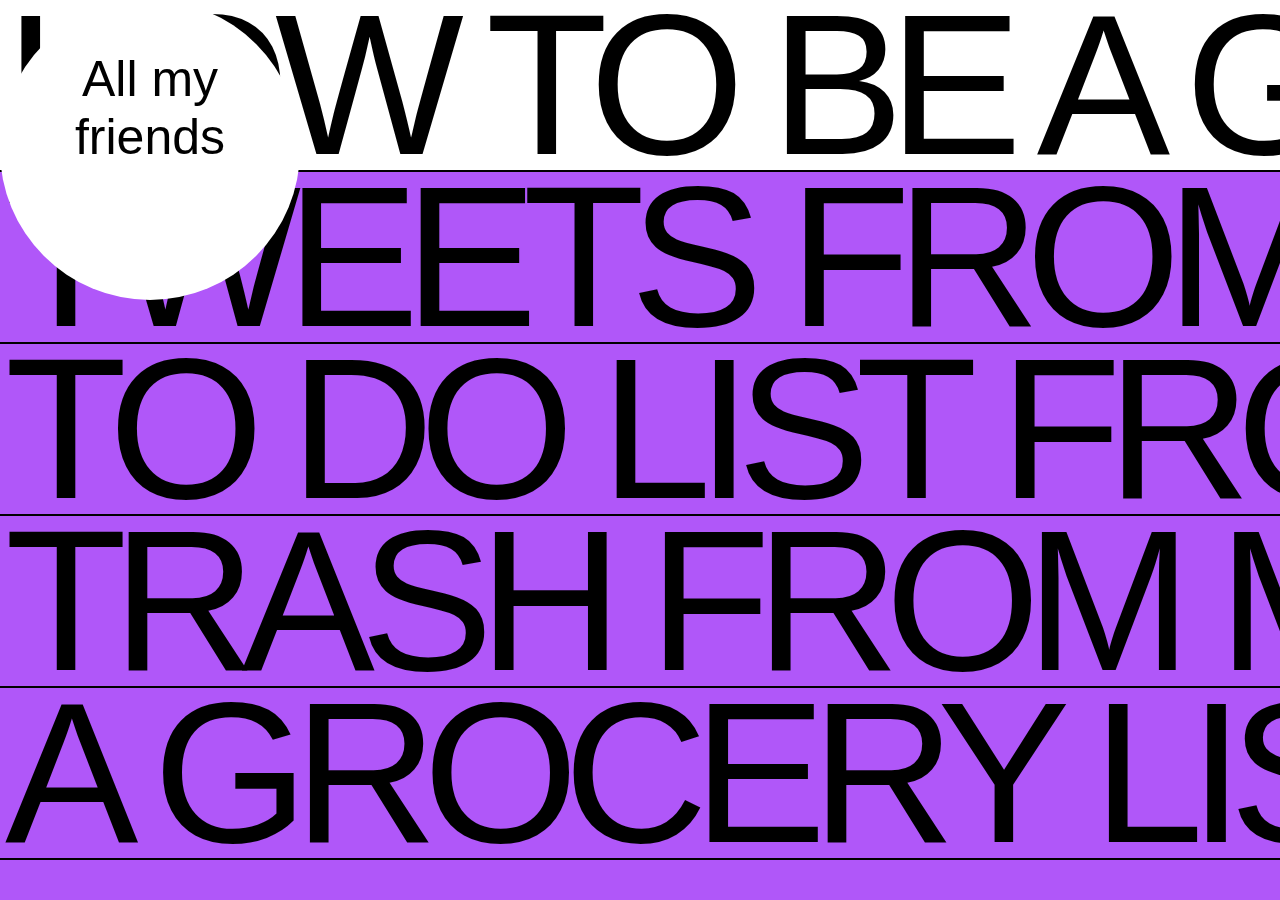
<file: index.html>
<!DOCTYPE html>
<html>
<head>
	<title>A Good Friend!</title>
	<script src="https://ajax.googleapis.com/ajax/libs/jquery/3.3.1/jquery.min.js"></script>
	<link rel="shortcut icon" type="image/png" href="favicon.png">

	<link rel="stylesheet" type="text/css" href="purple.css">
</head>
<body>
	<div>
		<div id="boxshadow">
			<div id="hoverimage">
				<div id="populate"></div>
			</div>
<!-- 			<img id="hoverimage">	 -->
			
		</div>
		<div class="scrolltext" id="intro">
			<p class="intro"><a href="goodfriend/goodfriend.html">HOW TO BE A GOOD FRIEND </a></p>
		</div>
		<div class="scrolltext" id="talk">
			<p class="talk"><a href="ethan/index.html"> TWEETS FROM A GOOD FRIEND </a></p>
		</div>
		<div class="scrolltext" id="time">
			<p class="time"><a href="yellow/yellow.html"> TO DO LIST FROM A GOOD FRIEND</a></p>
		</div>
		<div class="scrolltext" id="chat">
			<p class="chat"><a href="trash/trash.html">TRASH FROM MANY A GOOD FRIEND </a></p>
		</div>
		<div class="scrolltext" id="grocery">
			<p class="grocery"><a href="grocery/blur.html"> A GROCERY LIST FROM A GOOD FRIEND</a></p>
		</div>
	</div>

	


<script type="text/javascript" src="purple.js"></script>
</body>
</html>
</file>
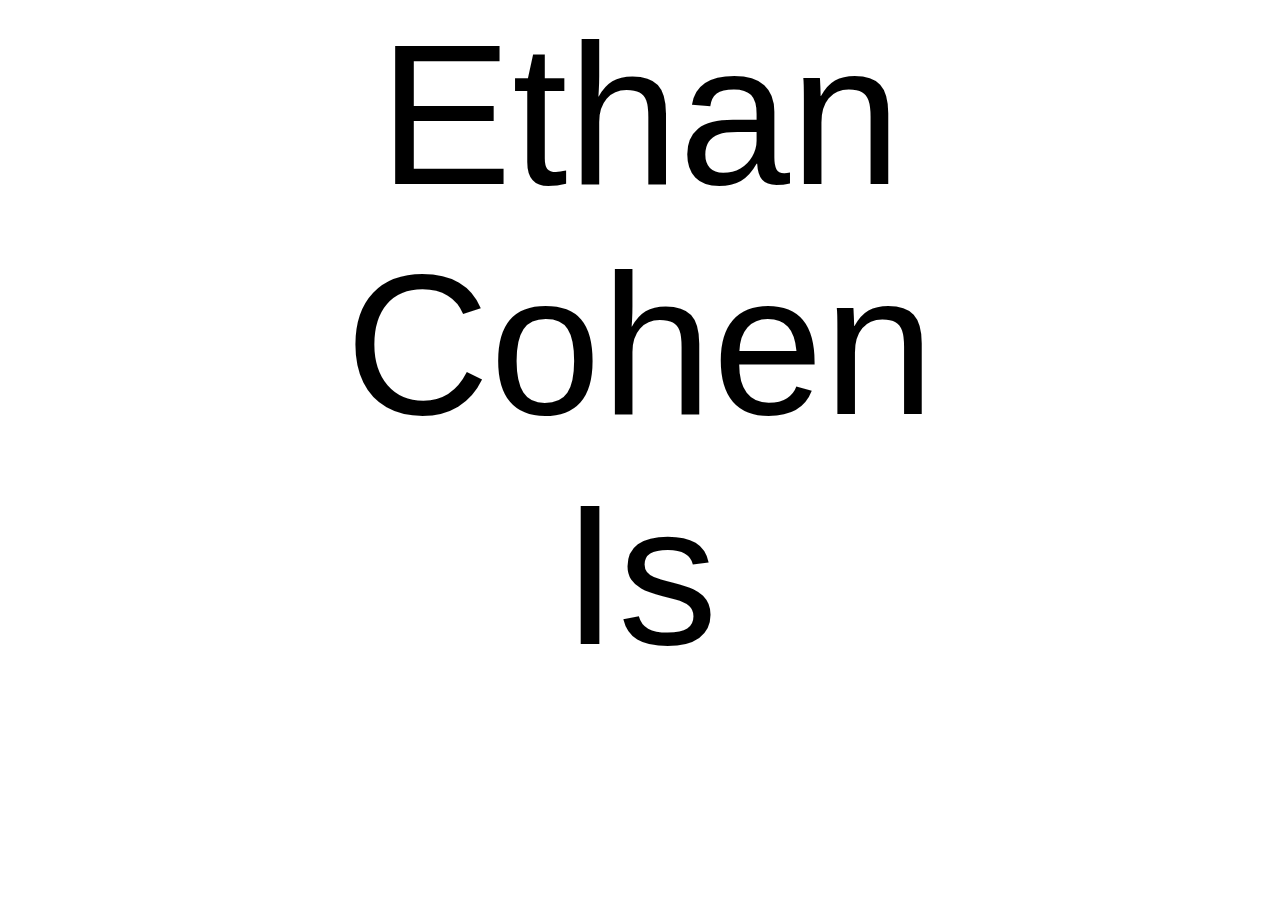
<file: ethan/index.html>
<!DOCTYPE html>
<html>
<head>
	<title>Ethan Tweets</title>
	<link rel="stylesheet" type="text/css" href="ethan.css">
</head>
<body>
	<div class="hover">
		<div id="ethan" class="title">Ethan Cohen Is</div>
	</div>
	<div id="popup" class="popup">
		<a id="link" class="link" href="tweet1.html">@npr_beta_boy</a>
		<div class="arrowbox">
			<div class="arrowlength"></div>
			<div class="arrowtop"></div>
		</div>
	</div>
	<a class="linkhover" href="tweet1.html"></a>
	<a class="arrowhover" href="tweet1.html"></a>
	</div>
	

<script type="" src="ethan.js"></script>
</body>
</html>
</file>
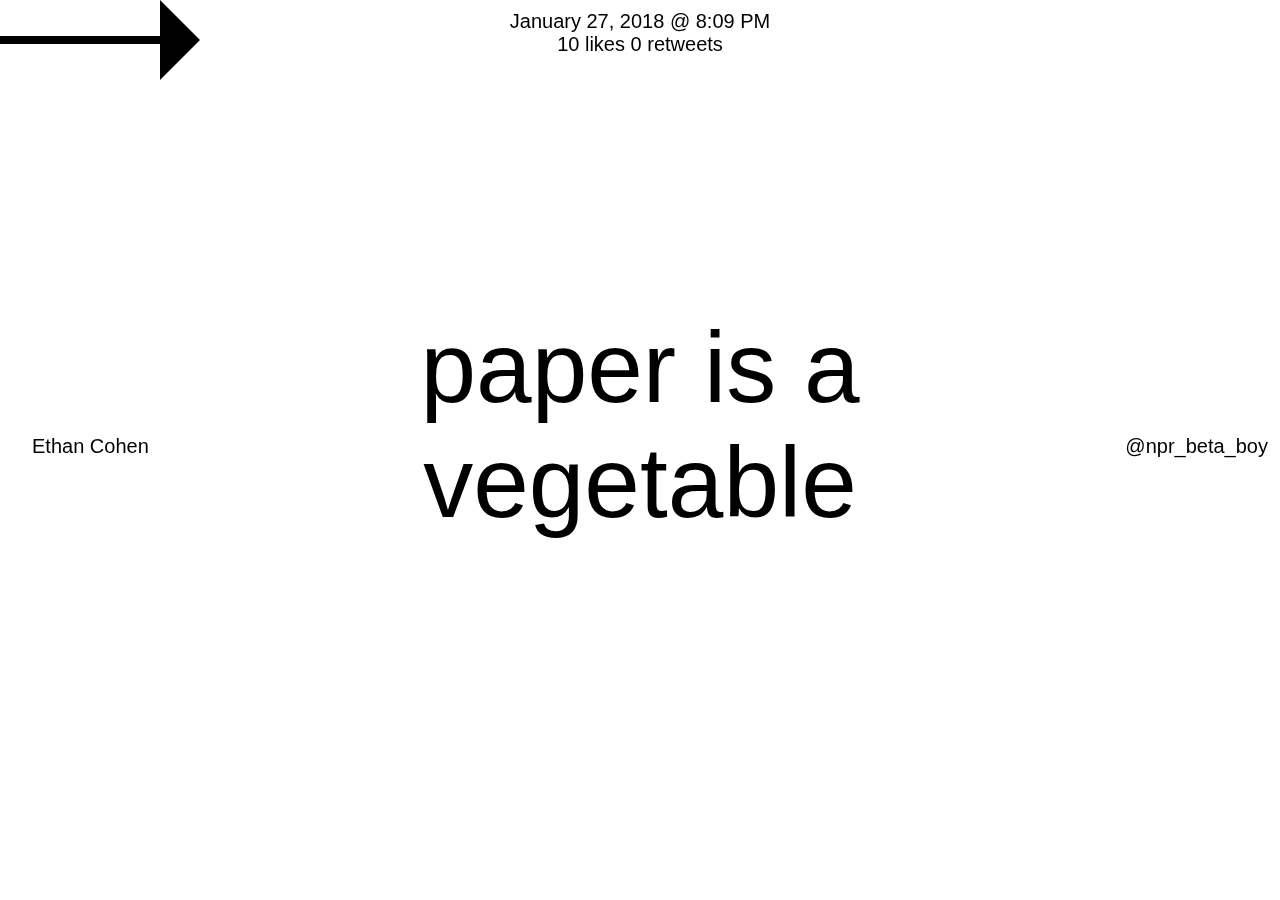
<file: ethan/tweet1.html>
<!DOCTYPE html>
<html>
<head>
	<title></title>
	<link rel="stylesheet" type="text/css" href="ethan_2.css">
	<script type="text/javascript" src="arrow.js"></script>
</head>
<body>
	<a class="advance" href="tweet3.html">
		<div class="info">January 27, 2018 @ 8:09 PM <br> 10 likes 0 retweets</div>
		<div class="header">
			<div id="name">Ethan Cohen</div>
			<div id="twitter">@npr_beta_boy</div>
		</div>
		<p class="type">paper is a vegetable</p>	
		<a href="tweet2.html">
			<div id="arrowbox" class="arrowbox">
				<div class="arrowlength"></div>
				<div class="arrowtop"></div>
			</div>
		</a>
	</a>
	
</body>
</html>
</file>
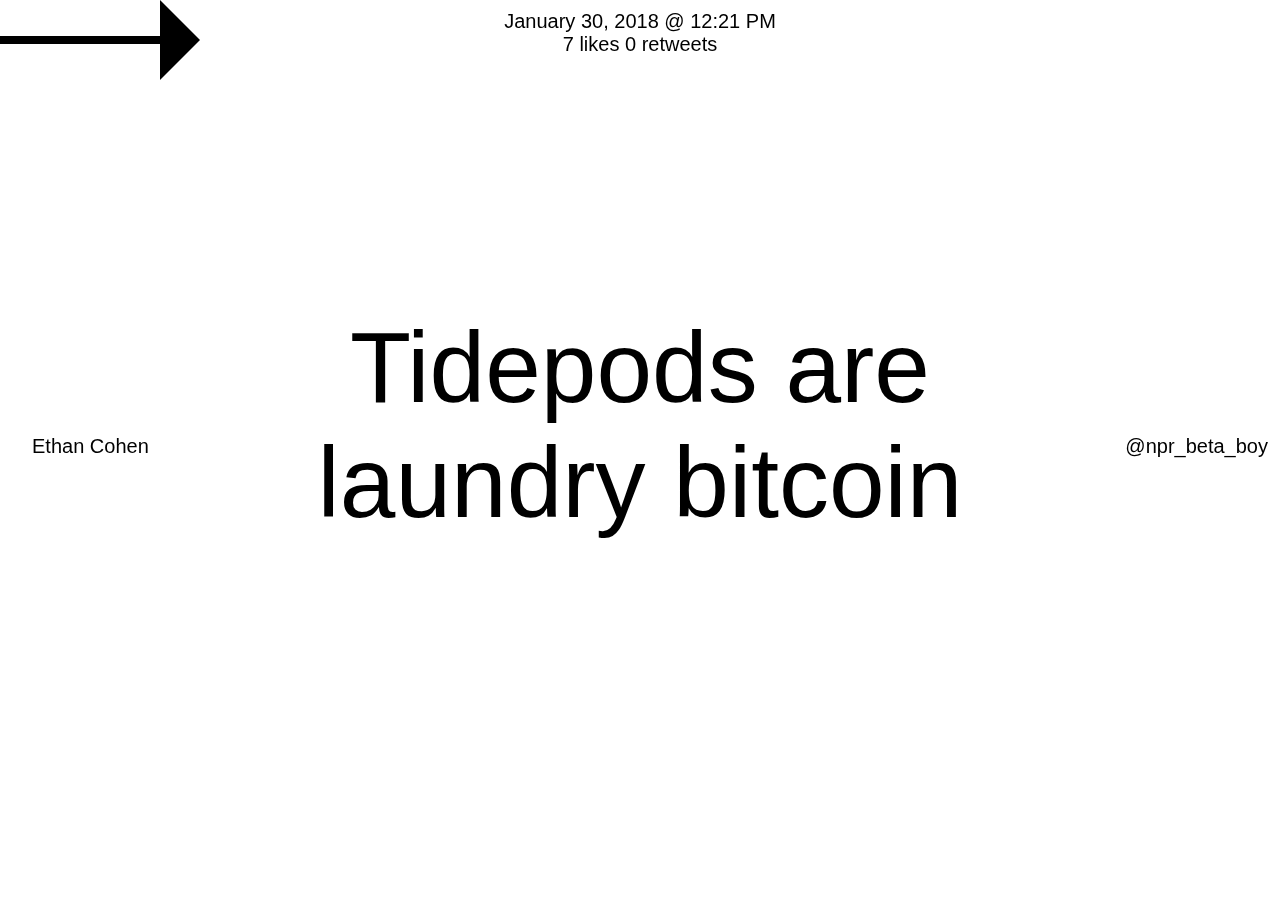
<file: ethan/tweet2.html>
<!DOCTYPE html>
<html>
<head>
	<title></title>
	<link rel="stylesheet" type="text/css" href="ethan_2.css">
	<script type="text/javascript" src="arrow.js"></script>
</head>
<body>
	<a class="advance" href="tweet3.html">
		<div class="info">January 30, 2018 @ 12:21 PM <br> 7 likes 0 	retweets</div>
		<div class="header">
			<div id="name">Ethan Cohen</div>
			<div id="twitter">@npr_beta_boy</div>
		</div>
		<p class="type">Tidepods are laundry bitcoin</p>	
		<a href="tweet3.html">
			<div id="arrowbox" class="arrowbox">
				<div class="arrowlength"></div>
				<div class="arrowtop"></div>
			</div>
		</a>
	</a>
	
</body>
</html>
</file>
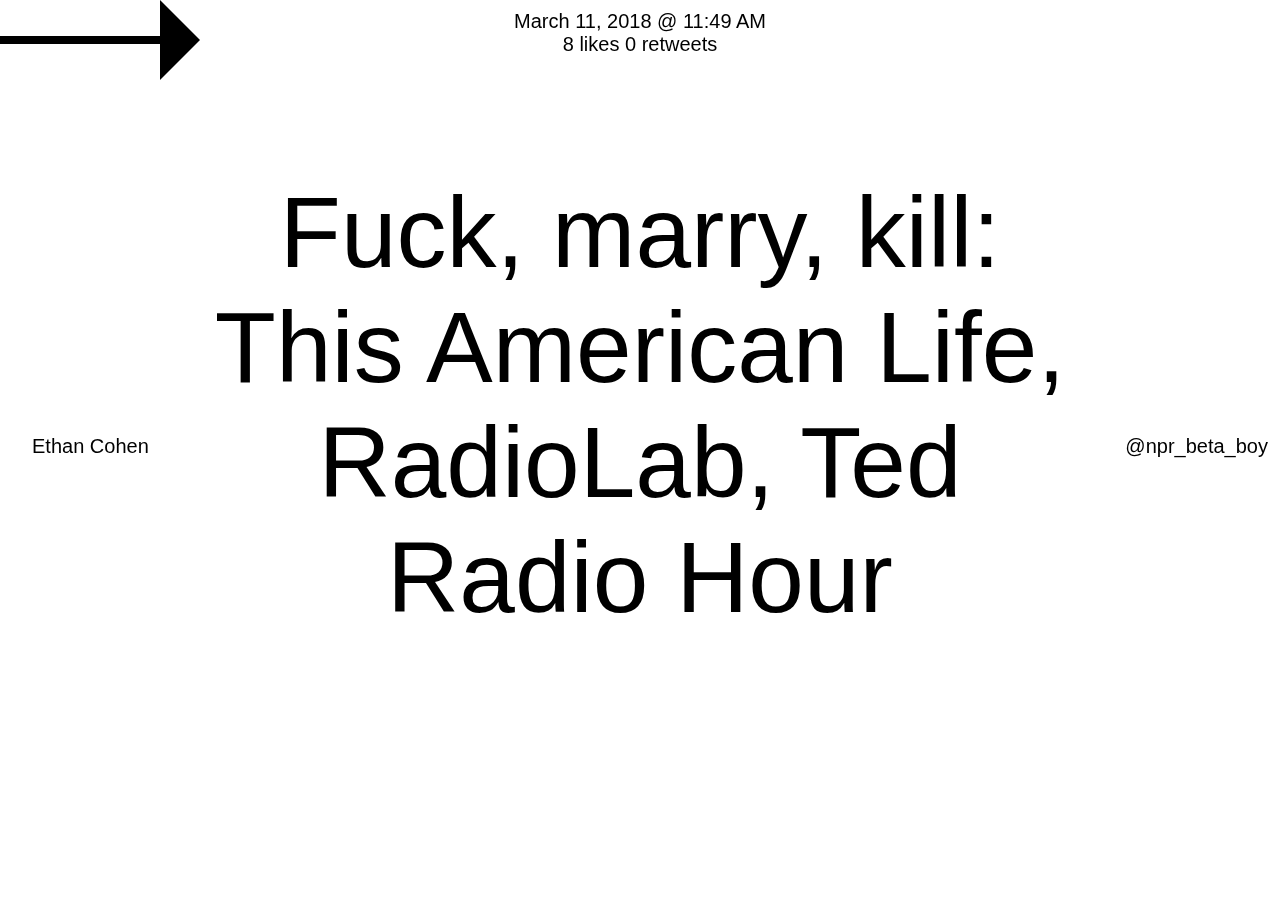
<file: ethan/tweet3.html>
<!DOCTYPE html>
<html>
<head>
	<title></title>
	<link rel="stylesheet" type="text/css" href="ethan_2.css">
	<script type="text/javascript" src="arrow.js"></script>
</head>
<body>
	<a class="advance" href="tweet4.html">
		<div class="info">March 11, 2018 @ 11:49 AM <br> 8 likes 0 retweets</div>
		<div class="header">
			<div id="name">Ethan Cohen</div>
			<div id="twitter">@npr_beta_boy</div>
		</div>
		<p class="type" id="three">Fuck, marry, kill: This American Life, RadioLab, Ted 	Radio Hour</p>	
		<a href="tweet4.html">
			<div id="arrowbox" class="arrowbox">
				<div class="arrowlength"></div>
				<div class="arrowtop"></div>
			</div>
		</a>
	</a>
</body>
</html>
</file>
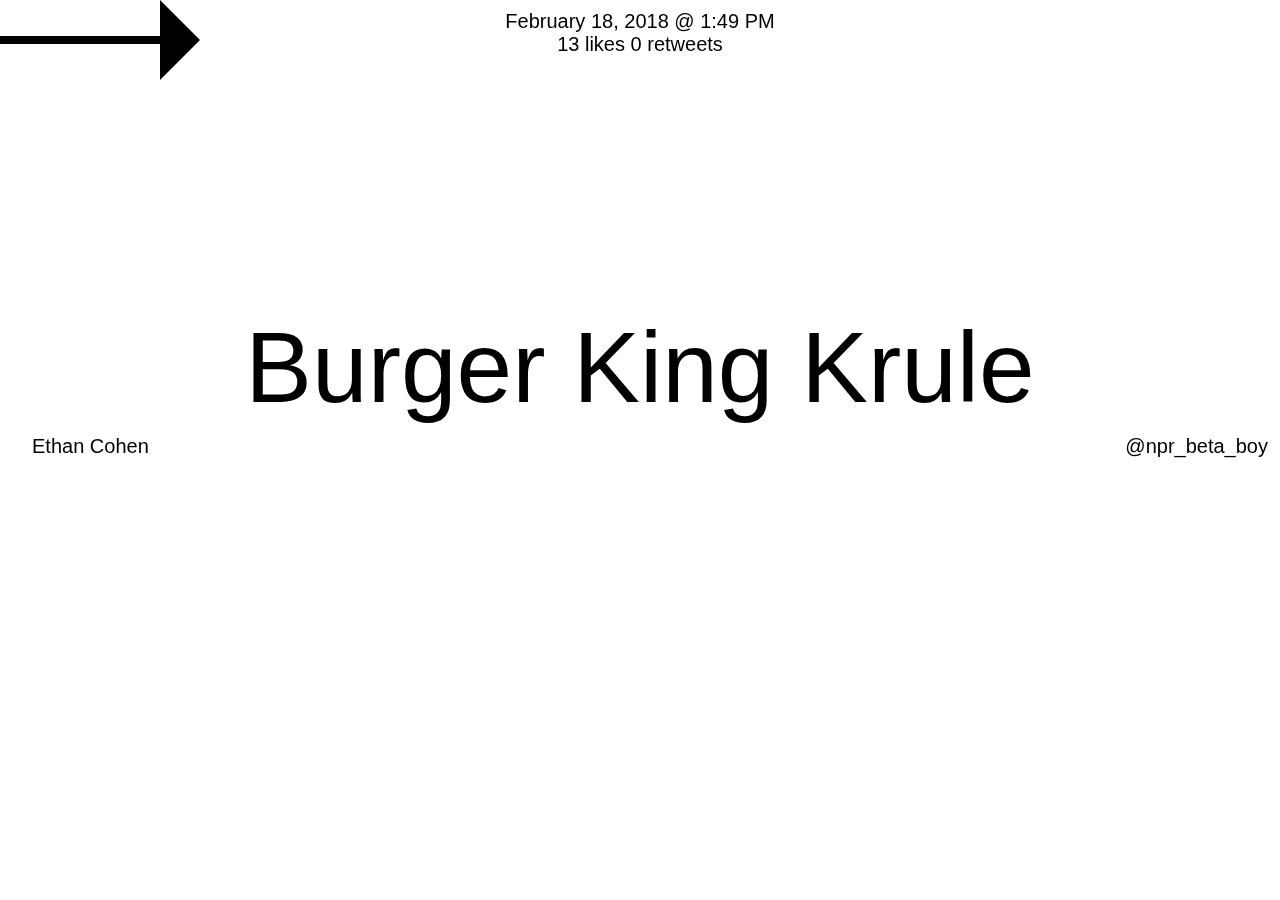
<file: ethan/tweet4.html>
<!DOCTYPE html>
<html>
<head>
	<title></title>
	<link rel="stylesheet" type="text/css" href="ethan_2.css">
	<script type="text/javascript" src="arrow.js"></script>
</head>
<body>
	<a class="advance" href="tweet3.html">
		<div class="info">February 18, 2018 @ 1:49 PM <br> 13 likes 0 retweets</div>
		<div class="header">
			<div id="name">Ethan Cohen</div>
			<div id="twitter">@npr_beta_boy</div>
		</div>
		<p class="type">Burger King Krule</p>	
		<a href="tweet5.html">
			<div id="arrowbox" class="arrowbox">
				<div class="arrowlength"></div>
				<div class="arrowtop"></div>
			</div>
		</a>
	</a>
	
</body>
</html>
</file>
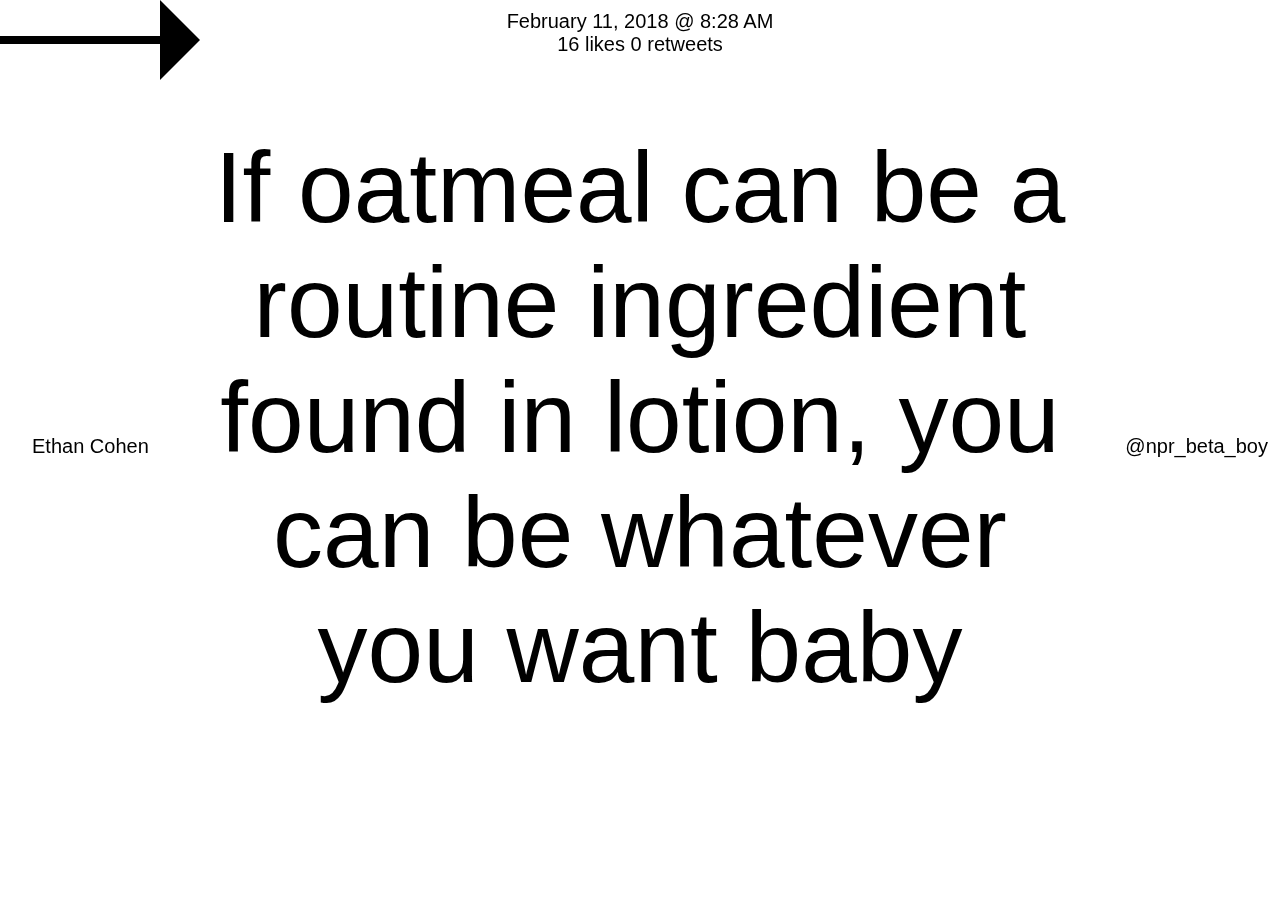
<file: ethan/tweet5.html>
<!DOCTYPE html>
<html>
<head>
	<title></title>
	<link rel="stylesheet" type="text/css" href="ethan_2.css">
	<script type="text/javascript" src="arrow.js"></script>
</head>
<body>
	<a class="advance" href="tweet6.html">
		<div class="info">February 11, 2018 @ 8:28 AM <br> 16 likes 0 retweets</div>
		<div class="header">
			<div id="name">Ethan Cohen</div>
			<div id="twitter">@npr_beta_boy</div>
		</div>
		<p class="type" id="five">If oatmeal can be a routine ingredient found in lotion, you can be 	whatever you want baby</p>	
		<a href="tweet6.html">
			<div id="arrowbox" class="arrowbox">
				<div class="arrowlength"></div>
				<div class="arrowtop"></div>
			</div>
		</a>
	</a>
</body>
</html>
</file>
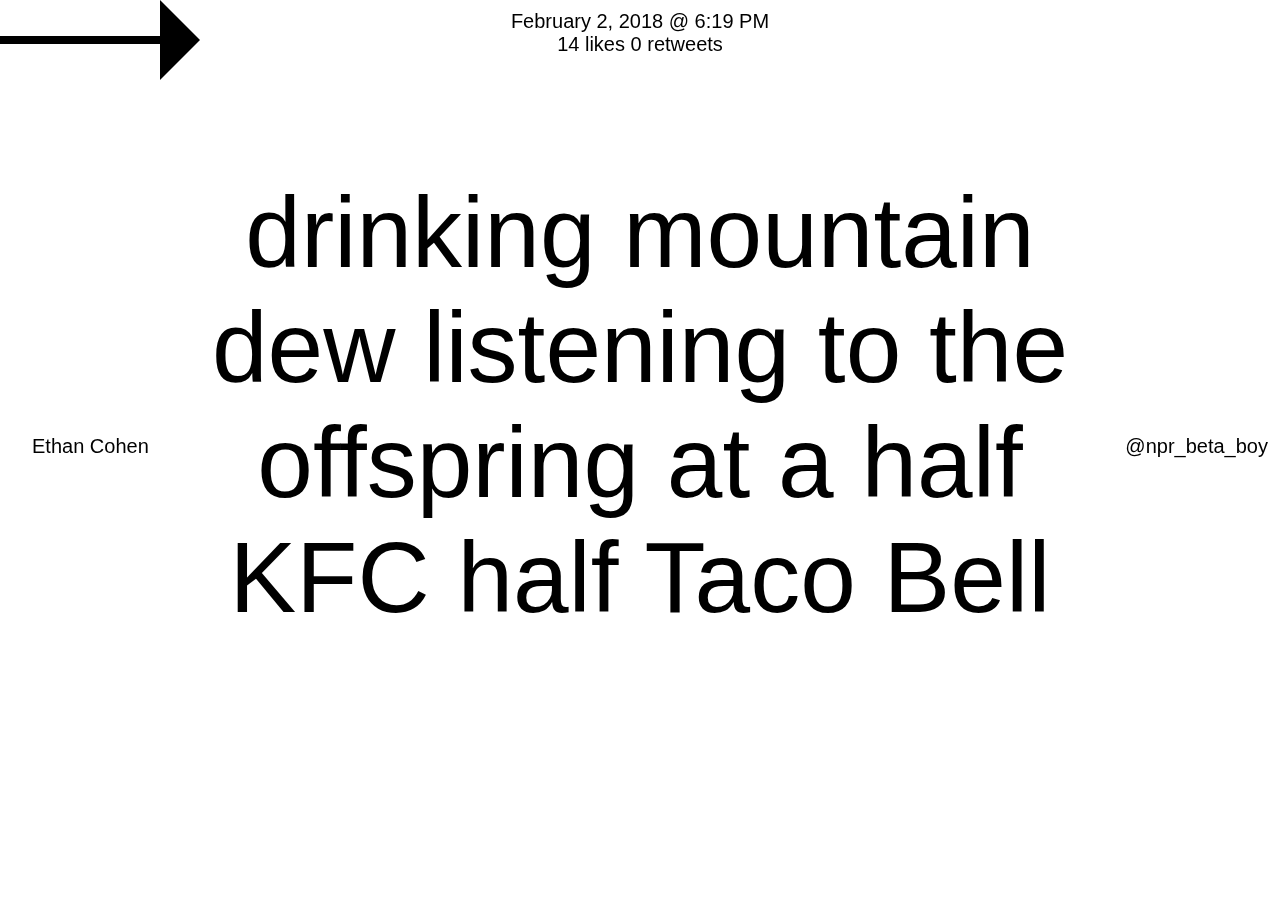
<file: ethan/tweet6.html>
<!DOCTYPE html>
<html>
<head>
	<title></title>
	<link rel="stylesheet" type="text/css" href="ethan_2.css">
	<script type="text/javascript" src="arrow.js"></script>
</head>
<body>
	<a class="advance" href="index.html">
		<div class="info">February 2, 2018 @ 6:19 PM <br> 14 likes 0 retweets</div>
		<div class="header">
			<div id="name">Ethan Cohen</div>
			<div id="twitter">@npr_beta_boy</div>
		</div>
		<p class="type" id="six">drinking mountain dew listening to the offspring at a half KFC half Taco Bell</p>	
		<a href="index.html">
			<div id="arrowbox" class="arrowbox">
				<div class="arrowlength"></div>
				<div class="arrowtop"></div>
			</div>
		</a>
	</a>
</body>
</html>
</file>
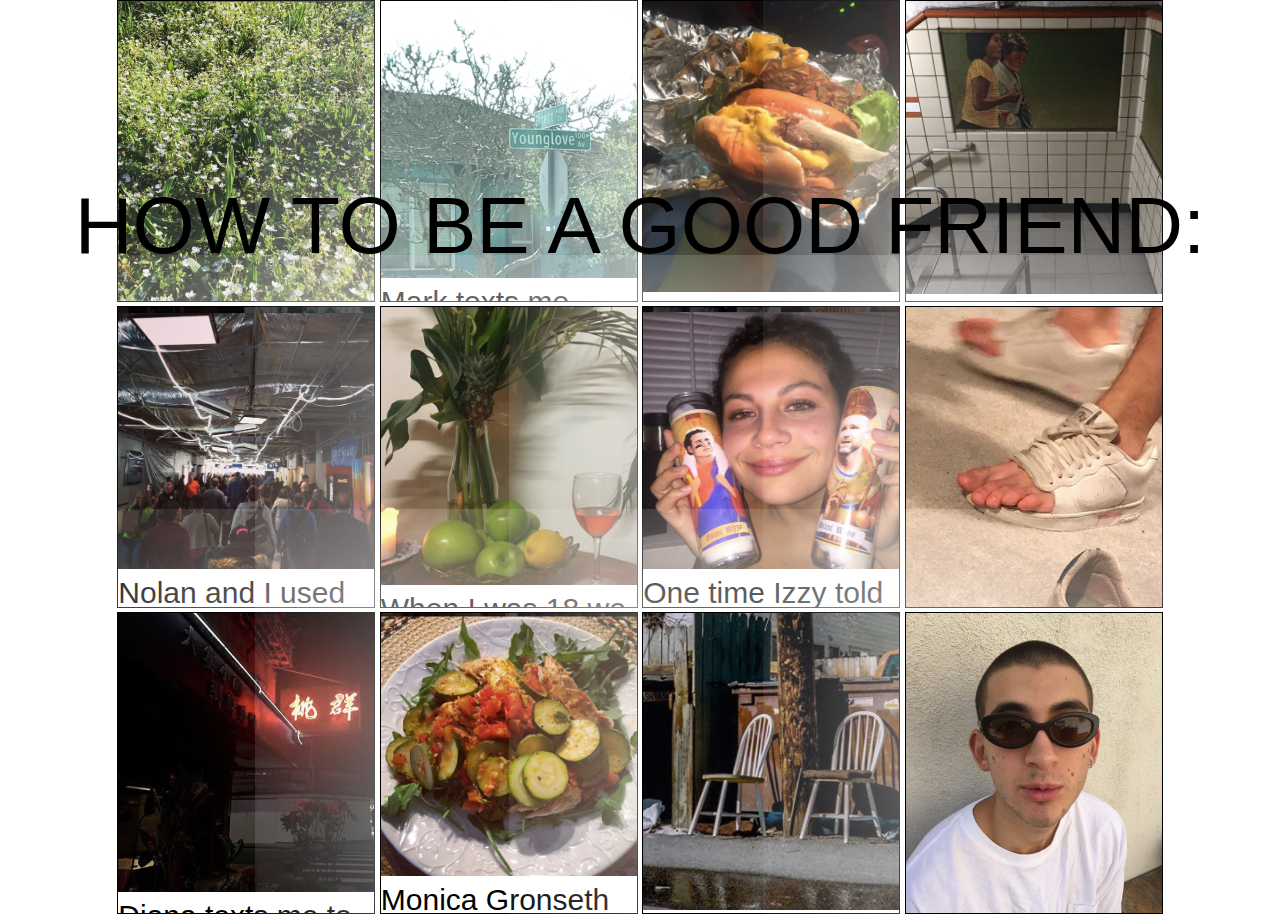
<file: goodfriend/goodfriend.html>
<!DOCTYPE html>
<html>
<head>
	<title>A Good Friend!</title>
	<link rel="stylesheet" type="text/css" href="goodfriend_2.css">
	<link rel="shortcut icon" type="image/png" href="favicon.png">
	<script src="https://ajax.googleapis.com/ajax/libs/jquery/3.3.1/jquery.min.js"></script>

</head>
<body id="body">
	<p class="title">HOW TO BE A GOOD FRIEND:</p>

	<div class="viewer">
		<div class="box" id="olivia">
			<img class="image" src="images/olivia.png">
			I didn't know if Olivia would be home. I put my key into the lock and flung open the door. Her head turned and in a few seconds she locked me in a hug and stroked my hair. We stood intertwined; my snot got all over her orange sweater. She patted my greasy hair and got me tissues. 
		</div>
		<div class="box" id="mark">
			<img class="image" src="images/mark.jpeg">
			Mark texts me daily. Mostly he sends me pictures of cats, but often he asks "how my soul is." Whenever I describe him to others I call him my mentor. I called him today when I sat outside of a nice coffee shop in Bushwick. We laughed about the band Korn. We talked about the "mp3 generation," and what can be gained by listening to albums from beginning to end. 
		</div>
		<div class="box" id="paige">
			<img class="image" src="images/paige.png">
			When Paige and I were 13 we watched beauty guru videos and made a fake tumblr to freak out our friend Monica. Paige goes to CU and we talk once a week about our lives and the Law of Attraction. She is healing from her childhood, and I am too. 
		</div>
		<div class="box" id="tay">
			<img class="image" src="images/tay.png">
			Moments after my dad got off the phone with his doctor, I called Tay to tell her the news. I often call Tay crying, (she picks up the phone to my red face and smushed eyes,) and in those instances her face moves from joy to concern very quickly. Tay does a good job of convincing me that happiness and good fortune will triumph, even when I know that life is more complicated than hard work and optimism. 
		</div>
		<div class="box" id="nolan">
			<img class="image" src="images/nolan.png">
			Nolan and I used to smoke a lot of weed in his Nissan Xterra. We would go to NCAR and look out over Boulder. We listened to bad music ironically. He sends me YouTube videos of weird shit and I do the same. 
		</div>
		<div class="box" id="emma">
			<img class="image" src="images/emma.png">
			When I was 18 we were out on The Hill and Emma Boelt's drank so much of the rum my brother bought us that she fell out of my Honda Accord and started puking on the patch of grass between the sidewalk and the road. Another time I found Emma puking in Justin White's back yard while Kipp Planchard, who was also almost puking, wiped her face with paper towels. 
		</div>
		<div class="box" id="izzy">
			<img class="image" src="images/izzy.png">
			One time Izzy told me that she thought I'd be good at babysitting because "I"m really good at making adults happy" so it would be easy for me to deal with little kids. It's the most memorable compliment I've ever received. 
		</div>
		<div class="box" id="ethan">
			<img class="image" src="images/ethan.png">
			Ethan Cohen makes me laugh!!! 
		</div>
		<div class="box" id="diana">
			<img class="image" src="images/diana.png">
			Diana texts me to tell me she loves me even when she's across the world from me!
		</div>
		<div class="box" id="monica">
			<img class="image" src="images/monica.png">
			Monica Gronseth and I exchanged letters and CD mixes we made for each other while I lived in Kansas during middle school. The content of these letters mostly fixated on boys. I remember one CD she sent me had both the BeeGees and Nickelback on it. Monica and I do not talk anymore, with the exception of birthday texts that we make sure to send each other every year. 
		</div>
		<div class="box" id="katie">
			<img class="image" src="images/katie.png">
			I've only known Katie since she roomed with my good friend Aimee during first semester of freshman year at CU. She's very generous and loving. She sends me postcards of the photos she takes in the mail. Soon she will move to New York. 
		</div>
		<div class="box" id="charlie">
			<img class="image" src="images/charlie.png">
			Charlie and I had "TAG" together in third grade. I remember one day during our Latin unit, we talked about The Beatles. In an attempt to challenge the status quo, I said that The Beatles "were dumb." Charlie and I did choir together throughout all of eighth grade and most of high school. We would go to thrift stores during the school week and he would talk to me about fashion. I've been contacting people through facebook in order to find him an apartment to sublet in New York City this summer. 
		</div>
	</div>

	<div class="info">
		<div class="infotext">
			Good friends navigate the world with the intention of love and empathy. I have created this project to document the good friends I know and the way they experience their lives. 
			<br>
			<br>
			:) 
		</div>
	</div>
	<script type="text/javascript" src="goodfriend.js"></script>
</body>
</html>
</file>
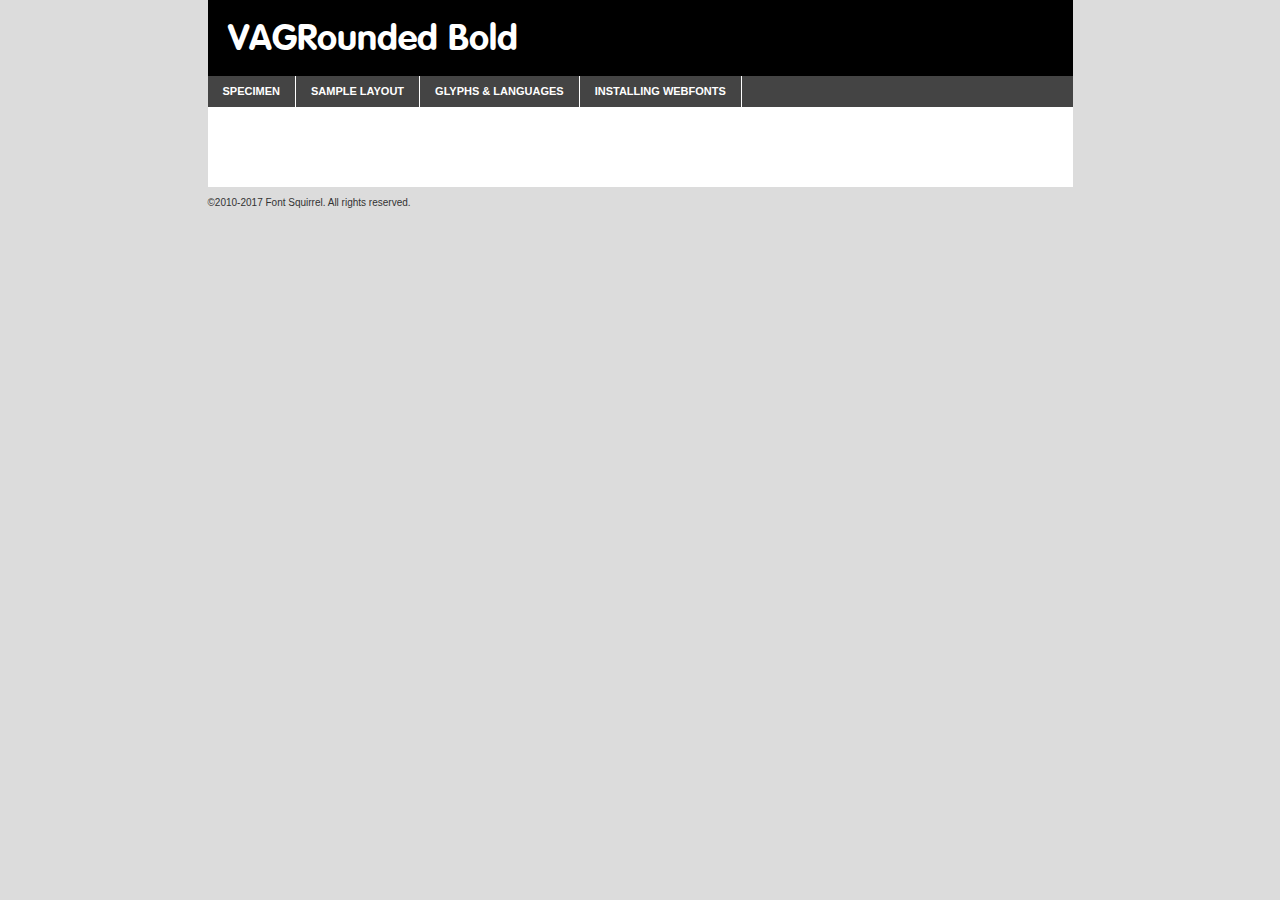
<file: grocery/vag_rounded_bold-demo.html>
<!DOCTYPE html PUBLIC "-//W3C//DTD XHTML 1.0 Transitional//EN"
	"http://www.w3.org/TR/xhtml1/DTD/xhtml1-transitional.dtd">

<html xmlns="http://www.w3.org/1999/xhtml" xml:lang="en" lang="en">
<head>
	<meta http-equiv="Content-Type" content="text/html; charset=utf-8" />
	<script src="http://ajax.googleapis.com/ajax/libs/jquery/1.7.2/jquery.min.js" type="text/javascript" charset="utf-8"></script>
	<script type="text/javascript">
	(function($){$.fn.easyTabs=function(option){var param=jQuery.extend({fadeSpeed:"fast",defaultContent:1,activeClass:'active'},option);$(this).each(function(){var thisId="#"+this.id;if(param.defaultContent==''){param.defaultContent=1;}
	if(typeof param.defaultContent=="number")
	{var defaultTab=$(thisId+" .tabs li:eq("+(param.defaultContent-1)+") a").attr('href').substr(1);}else{var defaultTab=param.defaultContent;}
	$(thisId+" .tabs li a").each(function(){var tabToHide=$(this).attr('href').substr(1);$("#"+tabToHide).addClass('easytabs-tab-content');});hideAll();changeContent(defaultTab);function hideAll(){$(thisId+" .easytabs-tab-content").hide();}
	function changeContent(tabId){hideAll();$(thisId+" .tabs li").removeClass(param.activeClass);$(thisId+" .tabs li a[href=#"+tabId+"]").closest('li').addClass(param.activeClass);if(param.fadeSpeed!="none")
	{$(thisId+" #"+tabId).fadeIn(param.fadeSpeed);}else{$(thisId+" #"+tabId).show();}}
	$(thisId+" .tabs li").click(function(){var tabId=$(this).find('a').attr('href').substr(1);changeContent(tabId);return false;});});}})(jQuery);
	</script>
	<link rel="stylesheet" href="specimen_files/specimen_stylesheet.css" type="text/css" charset="utf-8" />
	<link rel="stylesheet" href="stylesheet.css" type="text/css" charset="utf-8" />

	<style type="text/css">
					body{
				font-family: 'vag_roundedbold';
							}
		</style>

	<title>VAGRounded Bold Specimen</title>
	
	
	<script type="text/javascript" charset="utf-8">
		$(document).ready(function() {
			$('#container').easyTabs({defaultContent:1});
		});
	</script>
</head>

<body>
<div id="container">
	<div id="header">
		VAGRounded Bold	</div>
	<ul class="tabs">
		<li><a href="#specimen">Specimen</a></li>
		<li><a href="#layout">Sample Layout</a></li>
				<li><a href="#glyphs">Glyphs &amp; Languages</a></li>
		<li><a href="#installing">Installing Webfonts</a></li>
		
	</ul>
	
	<div id="main_content">

		
			<div id="specimen">
		
				<div class="section">
					<div class="grid12 firstcol">
						<div class="huge">AaBb</div>
					</div>
				</div>
		
				<div class="section">
					<div class="glyph_range">A&#x200B;B&#x200b;C&#x200b;D&#x200b;E&#x200b;F&#x200b;G&#x200b;H&#x200b;I&#x200b;J&#x200b;K&#x200b;L&#x200b;M&#x200b;N&#x200b;O&#x200b;P&#x200b;Q&#x200b;R&#x200b;S&#x200b;T&#x200b;U&#x200b;V&#x200b;W&#x200b;X&#x200b;Y&#x200b;Z&#x200b;a&#x200b;b&#x200b;c&#x200b;d&#x200b;e&#x200b;f&#x200b;g&#x200b;h&#x200b;i&#x200b;j&#x200b;k&#x200b;l&#x200b;m&#x200b;n&#x200b;o&#x200b;p&#x200b;q&#x200b;r&#x200b;s&#x200b;t&#x200b;u&#x200b;v&#x200b;w&#x200b;x&#x200b;y&#x200b;z&#x200b;1&#x200b;2&#x200b;3&#x200b;4&#x200b;5&#x200b;6&#x200b;7&#x200b;8&#x200b;9&#x200b;0&#x200b;&amp;&#x200b;.&#x200b;,&#x200b;?&#x200b;!&#x200b;&#64;&#x200b;(&#x200b;)&#x200b;#&#x200b;$&#x200b;%&#x200b;*&#x200b;+&#x200b;-&#x200b;=&#x200b;:&#x200b;;</div>
				</div>
				<div class="section">
					<div class="grid12 firstcol">
						<table class="sample_table">
							<tr><td>10</td><td class="size10">abcdefghijklmnopqrstuvwxyzABCDEFGHIJKLMNOPQRSTUVWXYZ0123456789abcdefghijklmnopqrstuvwxyzABCDEFGHIJKLMNOPQRSTUVWXYZ0123456789abcdefghijklmnopqrstuvwxyzABCDEFGHIJKLMNOPQRSTUVWXYZ</td></tr>
							<tr><td>11</td><td class="size11">abcdefghijklmnopqrstuvwxyzABCDEFGHIJKLMNOPQRSTUVWXYZ0123456789abcdefghijklmnopqrstuvwxyzABCDEFGHIJKLMNOPQRSTUVWXYZ0123456789abcdefghijklmnopqrstuvwxyzABCDEFGHIJKLMNOPQRSTUVWXYZ</td></tr>
							<tr><td>12</td><td class="size12">abcdefghijklmnopqrstuvwxyzABCDEFGHIJKLMNOPQRSTUVWXYZ0123456789abcdefghijklmnopqrstuvwxyzABCDEFGHIJKLMNOPQRSTUVWXYZ0123456789abcdefghijklmnopqrstuvwxyzABCDEFGHIJKLMNOPQRSTUVWXYZ</td></tr>
							<tr><td>13</td><td class="size13">abcdefghijklmnopqrstuvwxyzABCDEFGHIJKLMNOPQRSTUVWXYZ0123456789abcdefghijklmnopqrstuvwxyzABCDEFGHIJKLMNOPQRSTUVWXYZ0123456789abcdefghijklmnopqrstuvwxyzABCDEFGHIJKLMNOPQRSTUVWXYZ</td></tr>
							<tr><td>14</td><td class="size14">abcdefghijklmnopqrstuvwxyzABCDEFGHIJKLMNOPQRSTUVWXYZ0123456789abcdefghijklmnopqrstuvwxyzABCDEFGHIJKLMNOPQRSTUVWXYZ0123456789abcdefghijklmnopqrstuvwxyzABCDEFGHIJKLMNOPQRSTUVWXYZ</td></tr>
							<tr><td>16</td><td class="size16">abcdefghijklmnopqrstuvwxyzABCDEFGHIJKLMNOPQRSTUVWXYZ0123456789abcdefghijklmnopqrstuvwxyzABCDEFGHIJKLMNOPQRSTUVWXYZ</td></tr>
							<tr><td>18</td><td class="size18">abcdefghijklmnopqrstuvwxyzABCDEFGHIJKLMNOPQRSTUVWXYZ0123456789abcdefghijklmnopqrstuvwxyzABCDEFGHIJKLMNOPQRSTUVWXYZ</td></tr>
							<tr><td>20</td><td class="size20">abcdefghijklmnopqrstuvwxyzABCDEFGHIJKLMNOPQRSTUVWXYZ0123456789abcdefghijklmnopqrstuvwxyzABCDEFGHIJKLMNOPQRSTUVWXYZ</td></tr>
							<tr><td>24</td><td class="size24">abcdefghijklmnopqrstuvwxyzABCDEFGHIJKLMNOPQRSTUVWXYZ0123456789abcdefghijklmnopqrstuvwxyzABCDEFGHIJKLMNOPQRSTUVWXYZ</td></tr>
							<tr><td>30</td><td class="size30">abcdefghijklmnopqrstuvwxyzABCDEFGHIJKLMNOPQRSTUVWXYZ0123456789abcdefghijklmnopqrstuvwxyzABCDEFGHIJKLMNOPQRSTUVWXYZ</td></tr>
							<tr><td>36</td><td class="size36">abcdefghijklmnopqrstuvwxyzABCDEFGHIJKLMNOPQRSTUVWXYZ0123456789abcdefghijklmnopqrstuvwxyzABCDEFGHIJKLMNOPQRSTUVWXYZ</td></tr>
							<tr><td>48</td><td class="size48">abcdefghijklmnopqrstuvwxyzABCDEFGHIJKLMNOPQRSTUVWXYZ0123456789abcdefghijklmnopqrstuvwxyzABCDEFGHIJKLMNOPQRSTUVWXYZ</td></tr>
							<tr><td>60</td><td class="size60">abcdefghijklmnopqrstuvwxyzABCDEFGHIJKLMNOPQRSTUVWXYZ0123456789abcdefghijklmnopqrstuvwxyzABCDEFGHIJKLMNOPQRSTUVWXYZ</td></tr>
							<tr><td>72</td><td class="size72">abcdefghijklmnopqrstuvwxyzABCDEFGHIJKLMNOPQRSTUVWXYZ0123456789abcdefghijklmnopqrstuvwxyzABCDEFGHIJKLMNOPQRSTUVWXYZ</td></tr>
							<tr><td>90</td><td class="size90">abcdefghijklmnopqrstuvwxyzABCDEFGHIJKLMNOPQRSTUVWXYZ0123456789abcdefghijklmnopqrstuvwxyzABCDEFGHIJKLMNOPQRSTUVWXYZ</td></tr>
						</table>
				
					</div>
			
				</div>
		
		
		
								<div class="section" id="bodycomparison">


										<div id="xheight">
				<div class="fontbody">&#x25FC;&#x25FC;&#x25FC;&#x25FC;&#x25FC;&#x25FC;&#x25FC;&#x25FC;&#x25FC;&#x25FC;&#x25FC;&#x25FC;&#x25FC;&#x25FC;&#x25FC;&#x25FC;&#x25FC;&#x25FC;&#x25FC;&#x25FC;&#x25FC;&#x25FC;&#x25FC;&#x25FC;&#x25FC;&#x25FC;&#x25FC;&#x25FC;&#x25FC;&#x25FC;&#x25FC;&#x25FC;&#x25FC;&#x25FC;&#x25FC;&#x25FC;&#x25FC;&#x25FC;&#x25FC;&#x25FC;&#x25FC;&#x25FC;&#x25FC;&#x25FC;&#x25FC;&#x25FC;&#x25FC;&#x25FC;&#x25FC;&#x25FC;&#x25FC;&#x25FC;&#x25FC;&#x25FC;&#x25FC;&#x25FC;&#x25FC;&#x25FC;&#x25FC;&#x25FC;&#x25FC;&#x25FC;&#x25FC;&#x25FC;&#x25FC;&#x25FC;&#x25FC;&#x25FC;&#x25FC;&#x25FC;&#x25FC;&#x25FC;&#x25FC;&#x25FC;&#x25FC;&#x25FC;&#x25FC;&#x25FC;&#x25FC;&#x25FC;&#x25FC;&#x25FC;&#x25FC;&#x25FC;&#x25FC;&#x25FC;&#x25FC;&#x25FC;&#x25FC;&#x25FC;&#x25FC;&#x25FC;&#x25FC;&#x25FC;&#x25FC;&#x25FC;&#x25FC;&#x25FC;&#x25FC;body</div><div class="arialbody">body</div><div class="verdanabody">body</div><div class="georgiabody">body</div></div>
										<div class="fontbody" style="z-index:1">
											body<span>VAGRounded Bold</span>
										</div>
										<div class="arialbody" style="z-index:1">
											body<span>Arial</span>
										</div>
										<div class="verdanabody" style="z-index:1">
											body<span>Verdana</span>
										</div>
										<div class="georgiabody" style="z-index:1">
											body<span>Georgia</span>
										</div>



								</div>
		
		
				<div class="section psample psample_row1" id="">
					
					<div class="grid2 firstcol">
						<p class="size10"><span>10.</span>Aenean lacinia bibendum nulla sed consectetur. Fusce dapibus, tellus ac cursus commodo, tortor mauris condimentum nibh, ut fermentum massa justo sit amet risus. Nullam id dolor id nibh ultricies vehicula ut id elit. Cum sociis natoque penatibus et magnis dis parturient montes, nascetur ridiculus mus. Nulla vitae elit libero, a pharetra augue.</p>
			
					</div>
					<div class="grid3">
						<p class="size11"><span>11.</span>Aenean lacinia bibendum nulla sed consectetur. Fusce dapibus, tellus ac cursus commodo, tortor mauris condimentum nibh, ut fermentum massa justo sit amet risus. Nullam id dolor id nibh ultricies vehicula ut id elit. Cum sociis natoque penatibus et magnis dis parturient montes, nascetur ridiculus mus. Nulla vitae elit libero, a pharetra augue.</p>
			
					</div>
					<div class="grid3">
						<p class="size12"><span>12.</span>Aenean lacinia bibendum nulla sed consectetur. Fusce dapibus, tellus ac cursus commodo, tortor mauris condimentum nibh, ut fermentum massa justo sit amet risus. Nullam id dolor id nibh ultricies vehicula ut id elit. Cum sociis natoque penatibus et magnis dis parturient montes, nascetur ridiculus mus. Nulla vitae elit libero, a pharetra augue.</p>
			
					</div>
					<div class="grid4">
						<p class="size13"><span>13.</span>Aenean lacinia bibendum nulla sed consectetur. Fusce dapibus, tellus ac cursus commodo, tortor mauris condimentum nibh, ut fermentum massa justo sit amet risus. Nullam id dolor id nibh ultricies vehicula ut id elit. Cum sociis natoque penatibus et magnis dis parturient montes, nascetur ridiculus mus. Nulla vitae elit libero, a pharetra augue.</p>
			
					</div>
					<div class="white_blend"></div>
					
				</div>
				<div class="section psample psample_row2" id="">
					<div class="grid3 firstcol">
						<p class="size14"><span>14.</span>Aenean lacinia bibendum nulla sed consectetur. Fusce dapibus, tellus ac cursus commodo, tortor mauris condimentum nibh, ut fermentum massa justo sit amet risus. Nullam id dolor id nibh ultricies vehicula ut id elit. Cum sociis natoque penatibus et magnis dis parturient montes, nascetur ridiculus mus. Nulla vitae elit libero, a pharetra augue.</p>
			
					</div>
					<div class="grid4">
						<p class="size16"><span>16.</span>Aenean lacinia bibendum nulla sed consectetur. Fusce dapibus, tellus ac cursus commodo, tortor mauris condimentum nibh, ut fermentum massa justo sit amet risus. Nullam id dolor id nibh ultricies vehicula ut id elit. Cum sociis natoque penatibus et magnis dis parturient montes, nascetur ridiculus mus. Nulla vitae elit libero, a pharetra augue.</p>
			
					</div>
					<div class="grid5">
						<p class="size18"><span>18.</span>Aenean lacinia bibendum nulla sed consectetur. Fusce dapibus, tellus ac cursus commodo, tortor mauris condimentum nibh, ut fermentum massa justo sit amet risus. Nullam id dolor id nibh ultricies vehicula ut id elit. Cum sociis natoque penatibus et magnis dis parturient montes, nascetur ridiculus mus. Nulla vitae elit libero, a pharetra augue.</p>
			
					</div>

					<div class="white_blend"></div>

				</div>
				
				<div class="section psample psample_row3" id="">
					<div class="grid5 firstcol">
						<p class="size20"><span>20.</span>Aenean lacinia bibendum nulla sed consectetur. Fusce dapibus, tellus ac cursus commodo, tortor mauris condimentum nibh, ut fermentum massa justo sit amet risus. Nullam id dolor id nibh ultricies vehicula ut id elit. Cum sociis natoque penatibus et magnis dis parturient montes, nascetur ridiculus mus. Nulla vitae elit libero, a pharetra augue.</p>
					</div>
					<div class="grid7">
						<p class="size24"><span>24.</span>Aenean lacinia bibendum nulla sed consectetur. Fusce dapibus, tellus ac cursus commodo, tortor mauris condimentum nibh, ut fermentum massa justo sit amet risus. Nullam id dolor id nibh ultricies vehicula ut id elit. Cum sociis natoque penatibus et magnis dis parturient montes, nascetur ridiculus mus. Nulla vitae elit libero, a pharetra augue.</p>
					</div>
					
					<div class="white_blend"></div>
					
				</div>
				
				<div class="section psample psample_row4" id="">
					<div class="grid12 firstcol">
						<p class="size30"><span>30.</span>Aenean lacinia bibendum nulla sed consectetur. Fusce dapibus, tellus ac cursus commodo, tortor mauris condimentum nibh, ut fermentum massa justo sit amet risus. Nullam id dolor id nibh ultricies vehicula ut id elit. Cum sociis natoque penatibus et magnis dis parturient montes, nascetur ridiculus mus. Nulla vitae elit libero, a pharetra augue.</p>
					</div>
					<div class="white_blend"></div>
					
				</div>
				
				
				
				<div class="section psample psample_row1 fullreverse">
					<div class="grid2 firstcol">
						<p class="size10"><span>10.</span>Aenean lacinia bibendum nulla sed consectetur. Fusce dapibus, tellus ac cursus commodo, tortor mauris condimentum nibh, ut fermentum massa justo sit amet risus. Nullam id dolor id nibh ultricies vehicula ut id elit. Cum sociis natoque penatibus et magnis dis parturient montes, nascetur ridiculus mus. Nulla vitae elit libero, a pharetra augue.</p>
			
					</div>
					<div class="grid3">
						<p class="size11"><span>11.</span>Aenean lacinia bibendum nulla sed consectetur. Fusce dapibus, tellus ac cursus commodo, tortor mauris condimentum nibh, ut fermentum massa justo sit amet risus. Nullam id dolor id nibh ultricies vehicula ut id elit. Cum sociis natoque penatibus et magnis dis parturient montes, nascetur ridiculus mus. Nulla vitae elit libero, a pharetra augue.</p>
			
					</div>
					<div class="grid3">
						<p class="size12"><span>12.</span>Aenean lacinia bibendum nulla sed consectetur. Fusce dapibus, tellus ac cursus commodo, tortor mauris condimentum nibh, ut fermentum massa justo sit amet risus. Nullam id dolor id nibh ultricies vehicula ut id elit. Cum sociis natoque penatibus et magnis dis parturient montes, nascetur ridiculus mus. Nulla vitae elit libero, a pharetra augue.</p>
			
					</div>
					<div class="grid4">
						<p class="size13"><span>13.</span>Aenean lacinia bibendum nulla sed consectetur. Fusce dapibus, tellus ac cursus commodo, tortor mauris condimentum nibh, ut fermentum massa justo sit amet risus. Nullam id dolor id nibh ultricies vehicula ut id elit. Cum sociis natoque penatibus et magnis dis parturient montes, nascetur ridiculus mus. Nulla vitae elit libero, a pharetra augue.</p>
			
					</div>
					<div class="black_blend"></div>
					
				</div>
				
				<div class="section psample psample_row2 fullreverse">
					<div class="grid3 firstcol">
						<p class="size14"><span>14.</span>Aenean lacinia bibendum nulla sed consectetur. Fusce dapibus, tellus ac cursus commodo, tortor mauris condimentum nibh, ut fermentum massa justo sit amet risus. Nullam id dolor id nibh ultricies vehicula ut id elit. Cum sociis natoque penatibus et magnis dis parturient montes, nascetur ridiculus mus. Nulla vitae elit libero, a pharetra augue.</p>
			
					</div>
					<div class="grid4">
						<p class="size16"><span>16.</span>Aenean lacinia bibendum nulla sed consectetur. Fusce dapibus, tellus ac cursus commodo, tortor mauris condimentum nibh, ut fermentum massa justo sit amet risus. Nullam id dolor id nibh ultricies vehicula ut id elit. Cum sociis natoque penatibus et magnis dis parturient montes, nascetur ridiculus mus. Nulla vitae elit libero, a pharetra augue.</p>
			
					</div>
					<div class="grid5">
						<p class="size18"><span>18.</span>Aenean lacinia bibendum nulla sed consectetur. Fusce dapibus, tellus ac cursus commodo, tortor mauris condimentum nibh, ut fermentum massa justo sit amet risus. Nullam id dolor id nibh ultricies vehicula ut id elit. Cum sociis natoque penatibus et magnis dis parturient montes, nascetur ridiculus mus. Nulla vitae elit libero, a pharetra augue.</p>
			
					</div>
					<div class="black_blend"></div>

				</div>
				
				<div class="section psample fullreverse psample_row3" id="">
					<div class="grid5 firstcol">
						<p class="size20"><span>20.</span>Aenean lacinia bibendum nulla sed consectetur. Fusce dapibus, tellus ac cursus commodo, tortor mauris condimentum nibh, ut fermentum massa justo sit amet risus. Nullam id dolor id nibh ultricies vehicula ut id elit. Cum sociis natoque penatibus et magnis dis parturient montes, nascetur ridiculus mus. Nulla vitae elit libero, a pharetra augue.</p>
					</div>
					<div class="grid7">
						<p class="size24"><span>24.</span>Aenean lacinia bibendum nulla sed consectetur. Fusce dapibus, tellus ac cursus commodo, tortor mauris condimentum nibh, ut fermentum massa justo sit amet risus. Nullam id dolor id nibh ultricies vehicula ut id elit. Cum sociis natoque penatibus et magnis dis parturient montes, nascetur ridiculus mus. Nulla vitae elit libero, a pharetra augue.</p>
					</div>
					
					<div class="black_blend"></div>
					
				</div>
				
				<div class="section psample fullreverse psample_row4" id="" style="border-bottom: 20px #000 solid;">
					<div class="grid12 firstcol">
						<p class="size30"><span>30.</span>Aenean lacinia bibendum nulla sed consectetur. Fusce dapibus, tellus ac cursus commodo, tortor mauris condimentum nibh, ut fermentum massa justo sit amet risus. Nullam id dolor id nibh ultricies vehicula ut id elit. Cum sociis natoque penatibus et magnis dis parturient montes, nascetur ridiculus mus. Nulla vitae elit libero, a pharetra augue.</p>
					</div>
					<div class="black_blend"></div>
					
				</div>
				
				
				
				
			</div>
			
			<div id="layout">
				
				<div class="section">
					
					<div class="grid12 firstcol">
						<h1>Lorem Ipsum Dolor</h1>
						<h2>Etiam porta sem malesuada magna mollis euismod</h2>
						
						<p class="byline">By <a href="#link">Aenean Lacinia</a></p>
					</div>
				</div>
				<div class="section">
					<div class="grid8 firstcol">
						<p class="large">Donec sed odio dui. Morbi leo risus, porta ac consectetur ac, vestibulum at eros. Fusce dapibus, tellus ac cursus commodo, tortor mauris condimentum nibh, ut fermentum massa justo sit amet risus. </p>

						
						<h3>Pellentesque ornare sem</h3>

						<p>Maecenas sed diam eget risus varius blandit sit amet non magna. Maecenas faucibus mollis interdum. Donec ullamcorper nulla non metus auctor fringilla. Nullam id dolor id nibh ultricies vehicula ut id elit. Nullam id dolor id nibh ultricies vehicula ut id elit. </p>

						<p>Aenean eu leo quam. Pellentesque ornare sem lacinia quam venenatis vestibulum. Lorem ipsum dolor sit amet, consectetur adipiscing elit. Cum sociis natoque penatibus et magnis dis parturient montes, nascetur ridiculus mus. </p>

						<p>Nulla vitae elit libero, a pharetra augue. Praesent commodo cursus magna, vel scelerisque nisl consectetur et. Aenean lacinia bibendum nulla sed consectetur. </p>

						<p>Nullam quis risus eget urna mollis ornare vel eu leo. Nullam quis risus eget urna mollis ornare vel eu leo. Maecenas sed diam eget risus varius blandit sit amet non magna. Donec ullamcorper nulla non metus auctor fringilla. </p>

						<h3>Cras mattis consectetur</h3>

						<p>Aenean eu leo quam. Pellentesque ornare sem lacinia quam venenatis vestibulum. Aenean lacinia bibendum nulla sed consectetur. Integer posuere erat a ante venenatis dapibus posuere velit aliquet. Cras mattis consectetur purus sit amet fermentum. </p>

						<p>Nullam id dolor id nibh ultricies vehicula ut id elit. Nullam quis risus eget urna mollis ornare vel eu leo. Cras mattis consectetur purus sit amet fermentum.</p>
					</div>
					
					<div class="grid4 sidebar">
						
						<div class="box reverse">
							<p class="last">Nullam quis risus eget urna mollis ornare vel eu leo. Donec ullamcorper nulla non metus auctor fringilla. Cras mattis consectetur purus sit amet fermentum. Sed posuere consectetur est at lobortis. Lorem ipsum dolor sit amet, consectetur adipiscing elit. </p>
						</div>
						
						<p class="caption">Maecenas sed diam eget risus varius.</p>

						<p>Vestibulum id ligula porta felis euismod semper. Integer posuere erat a ante venenatis dapibus posuere velit aliquet. Vestibulum id ligula porta felis euismod semper. Sed posuere consectetur est at lobortis. Maecenas sed diam eget risus varius blandit sit amet non magna. Fusce dapibus, tellus ac cursus commodo, tortor mauris condimentum nibh, ut fermentum massa justo sit amet risus. </p>

					

						<p>Duis mollis, est non commodo luctus, nisi erat porttitor ligula, eget lacinia odio sem nec elit. Aenean lacinia bibendum nulla sed consectetur. Vivamus sagittis lacus vel augue laoreet rutrum faucibus dolor auctor. Aenean lacinia bibendum nulla sed consectetur. Nullam quis risus eget urna mollis ornare vel eu leo. </p>

						<p>Praesent commodo cursus magna, vel scelerisque nisl consectetur et. Donec ullamcorper nulla non metus auctor fringilla. Maecenas faucibus mollis interdum. Fusce dapibus, tellus ac cursus commodo, tortor mauris condimentum nibh, ut fermentum massa justo sit amet risus. </p>

					</div>
				</div>
				
			</div>


			



		<div id="glyphs">
			<div class="section">
				<div class="grid12 firstcol">
			
				<h1>Language Support</h1>
				<p>The subset of VAGRounded Bold in this kit supports the following languages:<br />
			
					Albanian, Basque, Breton, Chamorro, Danish, Dutch, English, Faroese, Finnish, French, Frisian, Galician, German, Icelandic, Italian, Malagasy, Norwegian, Portuguese, Spanish, Alsatian, Aragonese, Arapaho, Arrernte, Asturian, Aymara, Bislama, Cebuano, Corsican, Fijian, French_creole, Genoese, Gilbertese, Greenlandic, Haitian_creole, Hiligaynon, Hmong, Hopi, Ibanag, Iloko_ilokano, Indonesian, Interglossa_glosa, Interlingua, Irish_gaelic, Jerriais, Lojban, Lombard, Luxembourgeois, Manx, Mohawk, Norfolk_pitcairnese, Occitan, Oromo, Pangasinan, Papiamento, Piedmontese, Potawatomi, Rhaeto-romance, Romansh, Rotokas, Sami_lule, Samoan, Sardinian, Scots_gaelic, Seychelles_creole, Shona, Sicilian, Somali, Southern_ndebele, Swahili, Swati_swazi, Tagalog_filipino_pilipino, Tetum, Tok_pisin, Uyghur_latinized, Volapuk, Walloon, Warlpiri, Xhosa, Yapese, Zulu, Latinbasic, Ubasic, Demo				</p>
				<h1>Glyph Chart</h1>
				<p>The subset of VAGRounded Bold in this kit includes all the glyphs listed below. Unicode entities are included above each glyph to help you insert individual characters into your layout.</p>
				<div id="glyph_chart">
			
																				 <div><p>&amp;#13;</p>&#13;</div>
																				 <div><p>&amp;#32;</p>&#32;</div>
																				 <div><p>&amp;#33;</p>&#33;</div>
																				 <div><p>&amp;#34;</p>&#34;</div>
																				 <div><p>&amp;#35;</p>&#35;</div>
																				 <div><p>&amp;#36;</p>&#36;</div>
																				 <div><p>&amp;#37;</p>&#37;</div>
																				 <div><p>&amp;#38;</p>&#38;</div>
																				 <div><p>&amp;#39;</p>&#39;</div>
																				 <div><p>&amp;#40;</p>&#40;</div>
																				 <div><p>&amp;#41;</p>&#41;</div>
																				 <div><p>&amp;#42;</p>&#42;</div>
																				 <div><p>&amp;#43;</p>&#43;</div>
																				 <div><p>&amp;#44;</p>&#44;</div>
																				 <div><p>&amp;#45;</p>&#45;</div>
																				 <div><p>&amp;#46;</p>&#46;</div>
																				 <div><p>&amp;#47;</p>&#47;</div>
																				 <div><p>&amp;#48;</p>&#48;</div>
																				 <div><p>&amp;#49;</p>&#49;</div>
																				 <div><p>&amp;#50;</p>&#50;</div>
																				 <div><p>&amp;#51;</p>&#51;</div>
																				 <div><p>&amp;#52;</p>&#52;</div>
																				 <div><p>&amp;#53;</p>&#53;</div>
																				 <div><p>&amp;#54;</p>&#54;</div>
																				 <div><p>&amp;#55;</p>&#55;</div>
																				 <div><p>&amp;#56;</p>&#56;</div>
																				 <div><p>&amp;#57;</p>&#57;</div>
																				 <div><p>&amp;#58;</p>&#58;</div>
																				 <div><p>&amp;#59;</p>&#59;</div>
																				 <div><p>&amp;#60;</p>&#60;</div>
																				 <div><p>&amp;#61;</p>&#61;</div>
																				 <div><p>&amp;#62;</p>&#62;</div>
																				 <div><p>&amp;#63;</p>&#63;</div>
																				 <div><p>&amp;#64;</p>&#64;</div>
																				 <div><p>&amp;#65;</p>&#65;</div>
																				 <div><p>&amp;#66;</p>&#66;</div>
																				 <div><p>&amp;#67;</p>&#67;</div>
																				 <div><p>&amp;#68;</p>&#68;</div>
																				 <div><p>&amp;#69;</p>&#69;</div>
																				 <div><p>&amp;#70;</p>&#70;</div>
																				 <div><p>&amp;#71;</p>&#71;</div>
																				 <div><p>&amp;#72;</p>&#72;</div>
																				 <div><p>&amp;#73;</p>&#73;</div>
																				 <div><p>&amp;#74;</p>&#74;</div>
																				 <div><p>&amp;#75;</p>&#75;</div>
																				 <div><p>&amp;#76;</p>&#76;</div>
																				 <div><p>&amp;#77;</p>&#77;</div>
																				 <div><p>&amp;#78;</p>&#78;</div>
																				 <div><p>&amp;#79;</p>&#79;</div>
																				 <div><p>&amp;#80;</p>&#80;</div>
																				 <div><p>&amp;#81;</p>&#81;</div>
																				 <div><p>&amp;#82;</p>&#82;</div>
																				 <div><p>&amp;#83;</p>&#83;</div>
																				 <div><p>&amp;#84;</p>&#84;</div>
																				 <div><p>&amp;#85;</p>&#85;</div>
																				 <div><p>&amp;#86;</p>&#86;</div>
																				 <div><p>&amp;#87;</p>&#87;</div>
																				 <div><p>&amp;#88;</p>&#88;</div>
																				 <div><p>&amp;#89;</p>&#89;</div>
																				 <div><p>&amp;#90;</p>&#90;</div>
																				 <div><p>&amp;#91;</p>&#91;</div>
																				 <div><p>&amp;#92;</p>&#92;</div>
																				 <div><p>&amp;#93;</p>&#93;</div>
																				 <div><p>&amp;#94;</p>&#94;</div>
																				 <div><p>&amp;#95;</p>&#95;</div>
																				 <div><p>&amp;#96;</p>&#96;</div>
																				 <div><p>&amp;#97;</p>&#97;</div>
																				 <div><p>&amp;#98;</p>&#98;</div>
																				 <div><p>&amp;#99;</p>&#99;</div>
																				 <div><p>&amp;#100;</p>&#100;</div>
																				 <div><p>&amp;#101;</p>&#101;</div>
																				 <div><p>&amp;#102;</p>&#102;</div>
																				 <div><p>&amp;#103;</p>&#103;</div>
																				 <div><p>&amp;#104;</p>&#104;</div>
																				 <div><p>&amp;#105;</p>&#105;</div>
																				 <div><p>&amp;#106;</p>&#106;</div>
																				 <div><p>&amp;#107;</p>&#107;</div>
																				 <div><p>&amp;#108;</p>&#108;</div>
																				 <div><p>&amp;#109;</p>&#109;</div>
																				 <div><p>&amp;#110;</p>&#110;</div>
																				 <div><p>&amp;#111;</p>&#111;</div>
																				 <div><p>&amp;#112;</p>&#112;</div>
																				 <div><p>&amp;#113;</p>&#113;</div>
																				 <div><p>&amp;#114;</p>&#114;</div>
																				 <div><p>&amp;#115;</p>&#115;</div>
																				 <div><p>&amp;#116;</p>&#116;</div>
																				 <div><p>&amp;#117;</p>&#117;</div>
																				 <div><p>&amp;#118;</p>&#118;</div>
																				 <div><p>&amp;#119;</p>&#119;</div>
																				 <div><p>&amp;#120;</p>&#120;</div>
																				 <div><p>&amp;#121;</p>&#121;</div>
																				 <div><p>&amp;#122;</p>&#122;</div>
																				 <div><p>&amp;#123;</p>&#123;</div>
																				 <div><p>&amp;#124;</p>&#124;</div>
																				 <div><p>&amp;#125;</p>&#125;</div>
																				 <div><p>&amp;#126;</p>&#126;</div>
																				 <div><p>&amp;#160;</p>&#160;</div>
																				 <div><p>&amp;#161;</p>&#161;</div>
																				 <div><p>&amp;#162;</p>&#162;</div>
																				 <div><p>&amp;#163;</p>&#163;</div>
																				 <div><p>&amp;#164;</p>&#164;</div>
																				 <div><p>&amp;#165;</p>&#165;</div>
																				 <div><p>&amp;#166;</p>&#166;</div>
																				 <div><p>&amp;#167;</p>&#167;</div>
																				 <div><p>&amp;#168;</p>&#168;</div>
																				 <div><p>&amp;#169;</p>&#169;</div>
																				 <div><p>&amp;#170;</p>&#170;</div>
																				 <div><p>&amp;#171;</p>&#171;</div>
																				 <div><p>&amp;#172;</p>&#172;</div>
																				 <div><p>&amp;#173;</p>&#173;</div>
																				 <div><p>&amp;#174;</p>&#174;</div>
																				 <div><p>&amp;#175;</p>&#175;</div>
																				 <div><p>&amp;#176;</p>&#176;</div>
																				 <div><p>&amp;#177;</p>&#177;</div>
																				 <div><p>&amp;#178;</p>&#178;</div>
																				 <div><p>&amp;#179;</p>&#179;</div>
																				 <div><p>&amp;#180;</p>&#180;</div>
																				 <div><p>&amp;#181;</p>&#181;</div>
																				 <div><p>&amp;#182;</p>&#182;</div>
																				 <div><p>&amp;#184;</p>&#184;</div>
																				 <div><p>&amp;#185;</p>&#185;</div>
																				 <div><p>&amp;#186;</p>&#186;</div>
																				 <div><p>&amp;#187;</p>&#187;</div>
																				 <div><p>&amp;#188;</p>&#188;</div>
																				 <div><p>&amp;#189;</p>&#189;</div>
																				 <div><p>&amp;#190;</p>&#190;</div>
																				 <div><p>&amp;#191;</p>&#191;</div>
																				 <div><p>&amp;#192;</p>&#192;</div>
																				 <div><p>&amp;#193;</p>&#193;</div>
																				 <div><p>&amp;#194;</p>&#194;</div>
																				 <div><p>&amp;#195;</p>&#195;</div>
																				 <div><p>&amp;#196;</p>&#196;</div>
																				 <div><p>&amp;#197;</p>&#197;</div>
																				 <div><p>&amp;#198;</p>&#198;</div>
																				 <div><p>&amp;#199;</p>&#199;</div>
																				 <div><p>&amp;#200;</p>&#200;</div>
																				 <div><p>&amp;#201;</p>&#201;</div>
																				 <div><p>&amp;#202;</p>&#202;</div>
																				 <div><p>&amp;#203;</p>&#203;</div>
																				 <div><p>&amp;#204;</p>&#204;</div>
																				 <div><p>&amp;#205;</p>&#205;</div>
																				 <div><p>&amp;#206;</p>&#206;</div>
																				 <div><p>&amp;#207;</p>&#207;</div>
																				 <div><p>&amp;#208;</p>&#208;</div>
																				 <div><p>&amp;#209;</p>&#209;</div>
																				 <div><p>&amp;#210;</p>&#210;</div>
																				 <div><p>&amp;#211;</p>&#211;</div>
																				 <div><p>&amp;#212;</p>&#212;</div>
																				 <div><p>&amp;#213;</p>&#213;</div>
																				 <div><p>&amp;#214;</p>&#214;</div>
																				 <div><p>&amp;#215;</p>&#215;</div>
																				 <div><p>&amp;#216;</p>&#216;</div>
																				 <div><p>&amp;#217;</p>&#217;</div>
																				 <div><p>&amp;#218;</p>&#218;</div>
																				 <div><p>&amp;#219;</p>&#219;</div>
																				 <div><p>&amp;#220;</p>&#220;</div>
																				 <div><p>&amp;#221;</p>&#221;</div>
																				 <div><p>&amp;#222;</p>&#222;</div>
																				 <div><p>&amp;#223;</p>&#223;</div>
																				 <div><p>&amp;#224;</p>&#224;</div>
																				 <div><p>&amp;#225;</p>&#225;</div>
																				 <div><p>&amp;#226;</p>&#226;</div>
																				 <div><p>&amp;#227;</p>&#227;</div>
																				 <div><p>&amp;#228;</p>&#228;</div>
																				 <div><p>&amp;#229;</p>&#229;</div>
																				 <div><p>&amp;#230;</p>&#230;</div>
																				 <div><p>&amp;#231;</p>&#231;</div>
																				 <div><p>&amp;#232;</p>&#232;</div>
																				 <div><p>&amp;#233;</p>&#233;</div>
																				 <div><p>&amp;#234;</p>&#234;</div>
																				 <div><p>&amp;#235;</p>&#235;</div>
																				 <div><p>&amp;#236;</p>&#236;</div>
																				 <div><p>&amp;#237;</p>&#237;</div>
																				 <div><p>&amp;#238;</p>&#238;</div>
																				 <div><p>&amp;#239;</p>&#239;</div>
																				 <div><p>&amp;#240;</p>&#240;</div>
																				 <div><p>&amp;#241;</p>&#241;</div>
																				 <div><p>&amp;#242;</p>&#242;</div>
																				 <div><p>&amp;#243;</p>&#243;</div>
																				 <div><p>&amp;#244;</p>&#244;</div>
																				 <div><p>&amp;#245;</p>&#245;</div>
																				 <div><p>&amp;#246;</p>&#246;</div>
																				 <div><p>&amp;#247;</p>&#247;</div>
																				 <div><p>&amp;#248;</p>&#248;</div>
																				 <div><p>&amp;#249;</p>&#249;</div>
																				 <div><p>&amp;#250;</p>&#250;</div>
																				 <div><p>&amp;#251;</p>&#251;</div>
																				 <div><p>&amp;#252;</p>&#252;</div>
																				 <div><p>&amp;#253;</p>&#253;</div>
																				 <div><p>&amp;#254;</p>&#254;</div>
																				 <div><p>&amp;#255;</p>&#255;</div>
																				 <div><p>&amp;#338;</p>&#338;</div>
																				 <div><p>&amp;#339;</p>&#339;</div>
																				 <div><p>&amp;#376;</p>&#376;</div>
																				 <div><p>&amp;#710;</p>&#710;</div>
																				 <div><p>&amp;#732;</p>&#732;</div>
																				 <div><p>&amp;#8192;</p>&#8192;</div>
																				 <div><p>&amp;#8193;</p>&#8193;</div>
																				 <div><p>&amp;#8194;</p>&#8194;</div>
																				 <div><p>&amp;#8195;</p>&#8195;</div>
																				 <div><p>&amp;#8196;</p>&#8196;</div>
																				 <div><p>&amp;#8197;</p>&#8197;</div>
																				 <div><p>&amp;#8198;</p>&#8198;</div>
																				 <div><p>&amp;#8199;</p>&#8199;</div>
																				 <div><p>&amp;#8200;</p>&#8200;</div>
																				 <div><p>&amp;#8201;</p>&#8201;</div>
																				 <div><p>&amp;#8202;</p>&#8202;</div>
																				 <div><p>&amp;#8208;</p>&#8208;</div>
																				 <div><p>&amp;#8209;</p>&#8209;</div>
																				 <div><p>&amp;#8210;</p>&#8210;</div>
																				 <div><p>&amp;#8211;</p>&#8211;</div>
																				 <div><p>&amp;#8212;</p>&#8212;</div>
																				 <div><p>&amp;#8216;</p>&#8216;</div>
																				 <div><p>&amp;#8217;</p>&#8217;</div>
																				 <div><p>&amp;#8218;</p>&#8218;</div>
																				 <div><p>&amp;#8220;</p>&#8220;</div>
																				 <div><p>&amp;#8221;</p>&#8221;</div>
																				 <div><p>&amp;#8222;</p>&#8222;</div>
																				 <div><p>&amp;#8226;</p>&#8226;</div>
																				 <div><p>&amp;#8230;</p>&#8230;</div>
																				 <div><p>&amp;#8239;</p>&#8239;</div>
																				 <div><p>&amp;#8249;</p>&#8249;</div>
																				 <div><p>&amp;#8250;</p>&#8250;</div>
																				 <div><p>&amp;#8287;</p>&#8287;</div>
																				 <div><p>&amp;#8482;</p>&#8482;</div>
																				 <div><p>&amp;#9724;</p>&#9724;</div>
																																						</div>	
				</div>
		
		
			</div>
		</div>
		
		
		<div id="specs">
			
		</div>
	
		<div id="installing">
			<div class="section">
				<div class="grid7 firstcol">
					<h1>Installing Webfonts</h1>
					
					<p>Webfonts are supported by all major browser platforms but not all in the same way. There are currently four different font formats that must be included in order to target all browsers. This includes TTF, WOFF, EOT and SVG.</p>
					
					<h2>1. Upload your webfonts</h2>
					<p>You must upload your webfont kit to your website. They should be in or near the same directory as your CSS files.</p>
					
					<h2>2. Include the webfont stylesheet</h2>
					<p>A special CSS @font-face declaration helps the various browsers select the appropriate font it needs without causing you a bunch of headaches. Learn more about this syntax by reading the <a href="https://www.fontspring.com/blog/further-hardening-of-the-bulletproof-syntax">Fontspring blog post</a> about it. The code for it is as follows:</p>


<code>
@font-face{ 
	font-family: 'MyWebFont';
	src: url('WebFont.eot');
	src: url('WebFont.eot?#iefix') format('embedded-opentype'),
	     url('WebFont.woff') format('woff'),
	     url('WebFont.ttf') format('truetype'),
	     url('WebFont.svg#webfont') format('svg');
}
</code>

	<p>We've already gone ahead and generated the code for you. All you have to do is link to the stylesheet in your HTML, like this:</p>
	<code>&lt;link rel=&quot;stylesheet&quot; href=&quot;stylesheet.css&quot; type=&quot;text/css&quot; charset=&quot;utf-8&quot; /&gt;</code>

					<h2>3. Modify your own stylesheet</h2>
					<p>To take advantage of your new fonts, you must tell your stylesheet to use them. Look at the original @font-face declaration above and find the property called "font-family." The name linked there will be what you use to reference the font. Prepend that webfont name to the font stack in the "font-family" property, inside the selector you want to change. For example:</p>
<code>p { font-family: 'WebFont', Arial, sans-serif; }</code>

<h2>4. Test</h2>
<p>Getting webfonts to work cross-browser <em>can</em> be tricky. Use the information in the sidebar to help you if you find that fonts aren't loading in a particular browser.</p>
				</div>
				
				<div class="grid5 sidebar">
					<div class="box">
						<h2>Troubleshooting<br />Font-Face Problems</h2>
						<p>Having trouble getting your webfonts to load in your new website? Here are some tips to sort out what might be the problem.</p>

						<h3>Fonts not showing in any browser</h3>

						<p>This sounds like you need to work on the plumbing. You either did not upload the fonts to the correct directory, or you did not link the fonts properly in the CSS. If you've confirmed that all this is correct and you still have a problem, take a look at your .htaccess file and see if requests are getting intercepted.</p>

						<h3>Fonts not loading in iPhone or iPad</h3>

						<p>The most common problem here is that you are serving the fonts from an IIS server. IIS refuses to serve files that have unknown MIME types. If that is the case, you must set the MIME type for SVG to "image/svg+xml" in the server settings. Follow these instructions from Microsoft if you need help.</p>

						<h3>Fonts not loading in Firefox</h3>

						<p>The primary reason for this failure? You are still using a version Firefox older than 3.5. So upgrade already! If that isn't it, then you are very likely serving fonts from a different domain. Firefox requires that all font assets be served from the same domain. Lastly it is possible that you need to add WOFF to your list of MIME types (if you are serving via IIS.)</p>

						<h3>Fonts not loading in IE</h3>

						<p>Are you looking at Internet Explorer on an actual Windows machine or are you cheating by using a service like Adobe BrowserLab? Many of these screenshot services do not render @font-face for IE. Best to test it on a real machine.</p>

						<h3>Fonts not loading in IE9</h3>

						<p>IE9, like Firefox, requires that fonts be served from the same domain as the website. Make sure that is the case.</p>
					</div>
				</div>
			</div>
			
		</div>
	
	</div>
	<div id="footer">
		<p>&copy;2010-2017 Font Squirrel. All rights reserved.</p>
	</div>
</div>
</body>
</html>
</file>
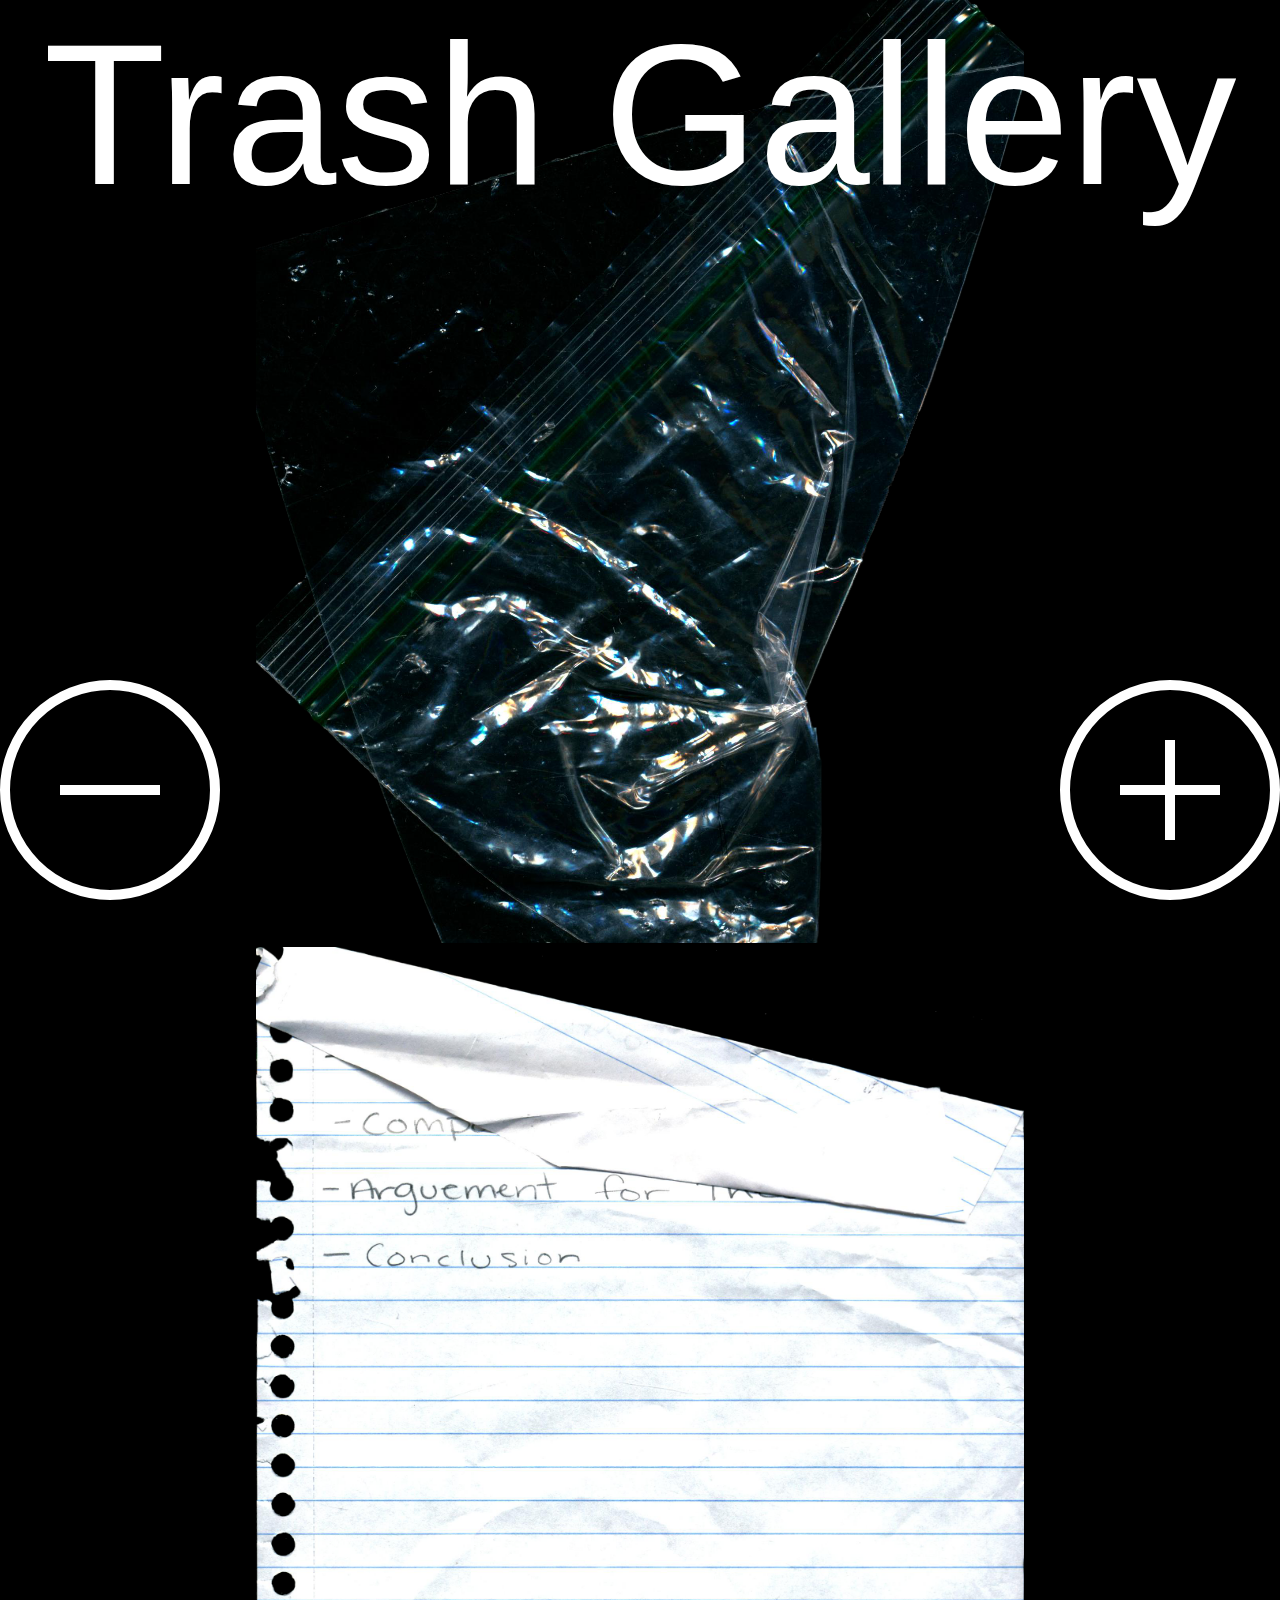
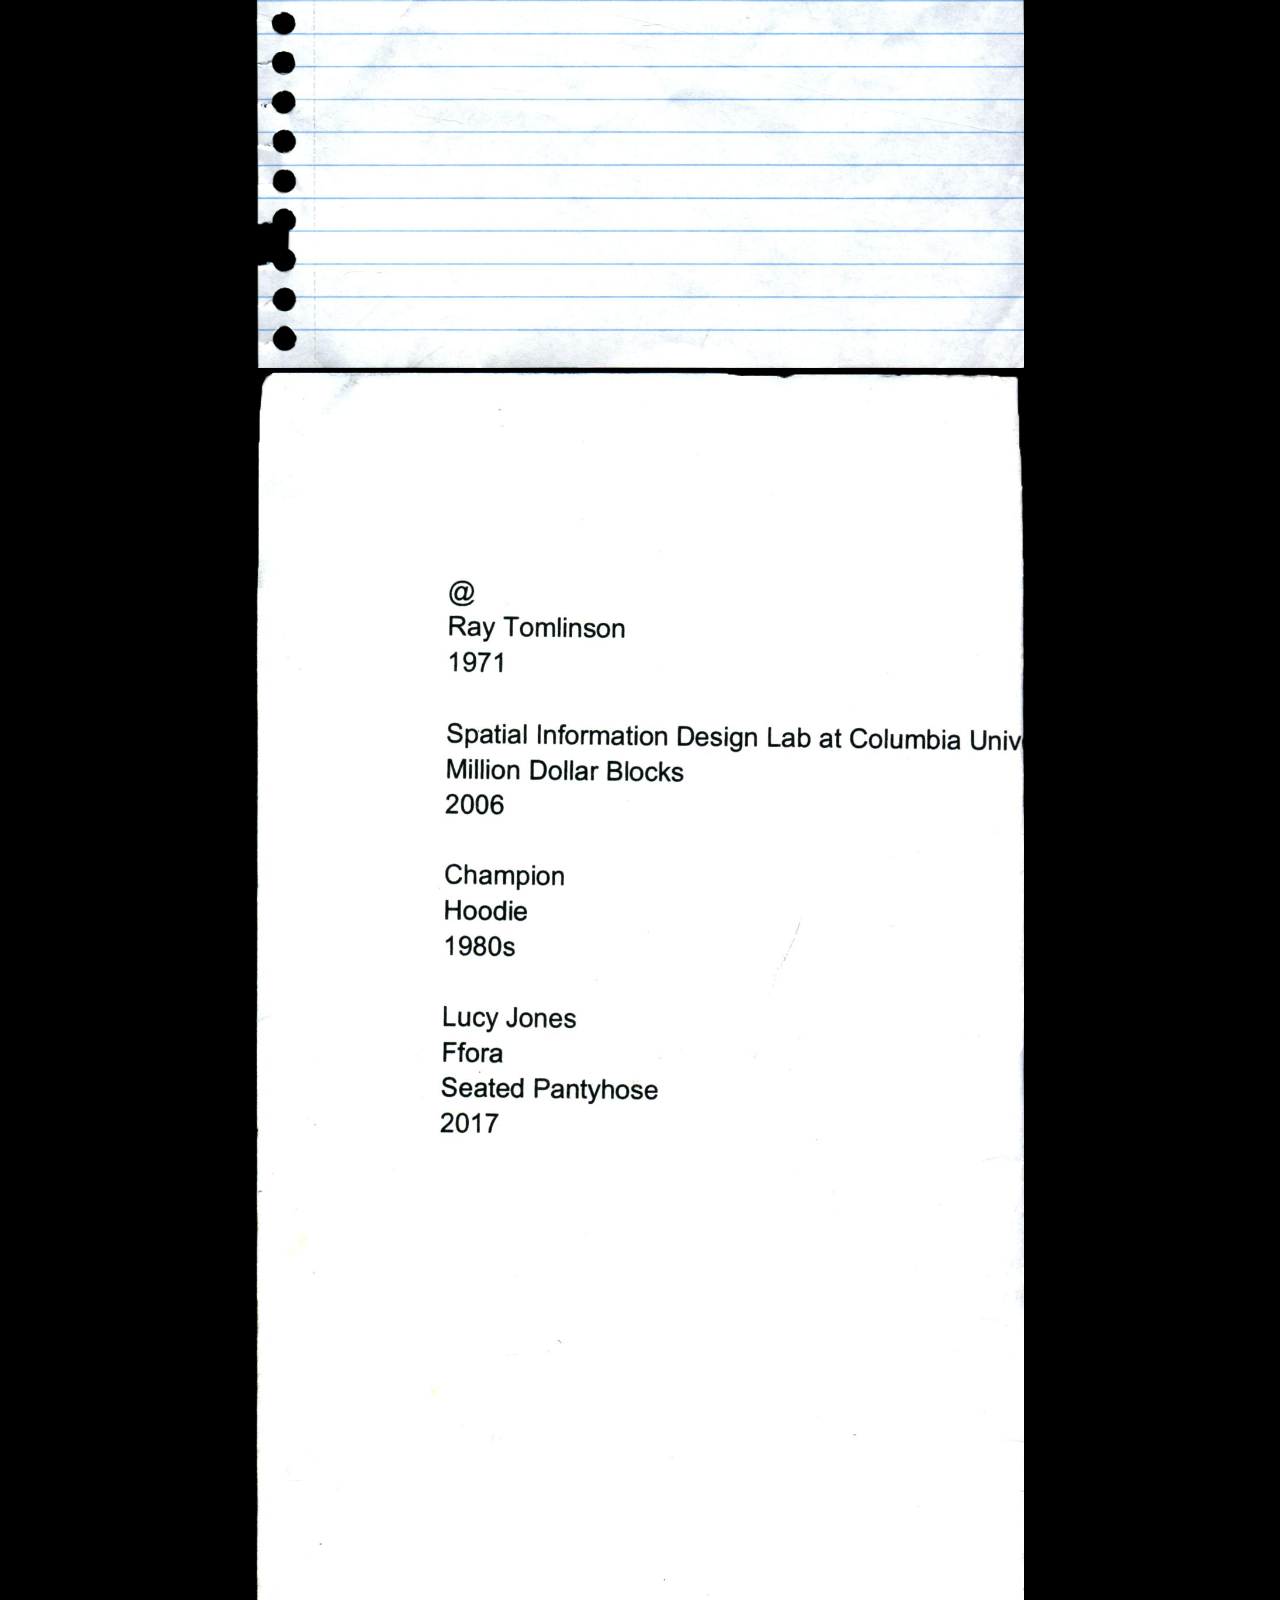
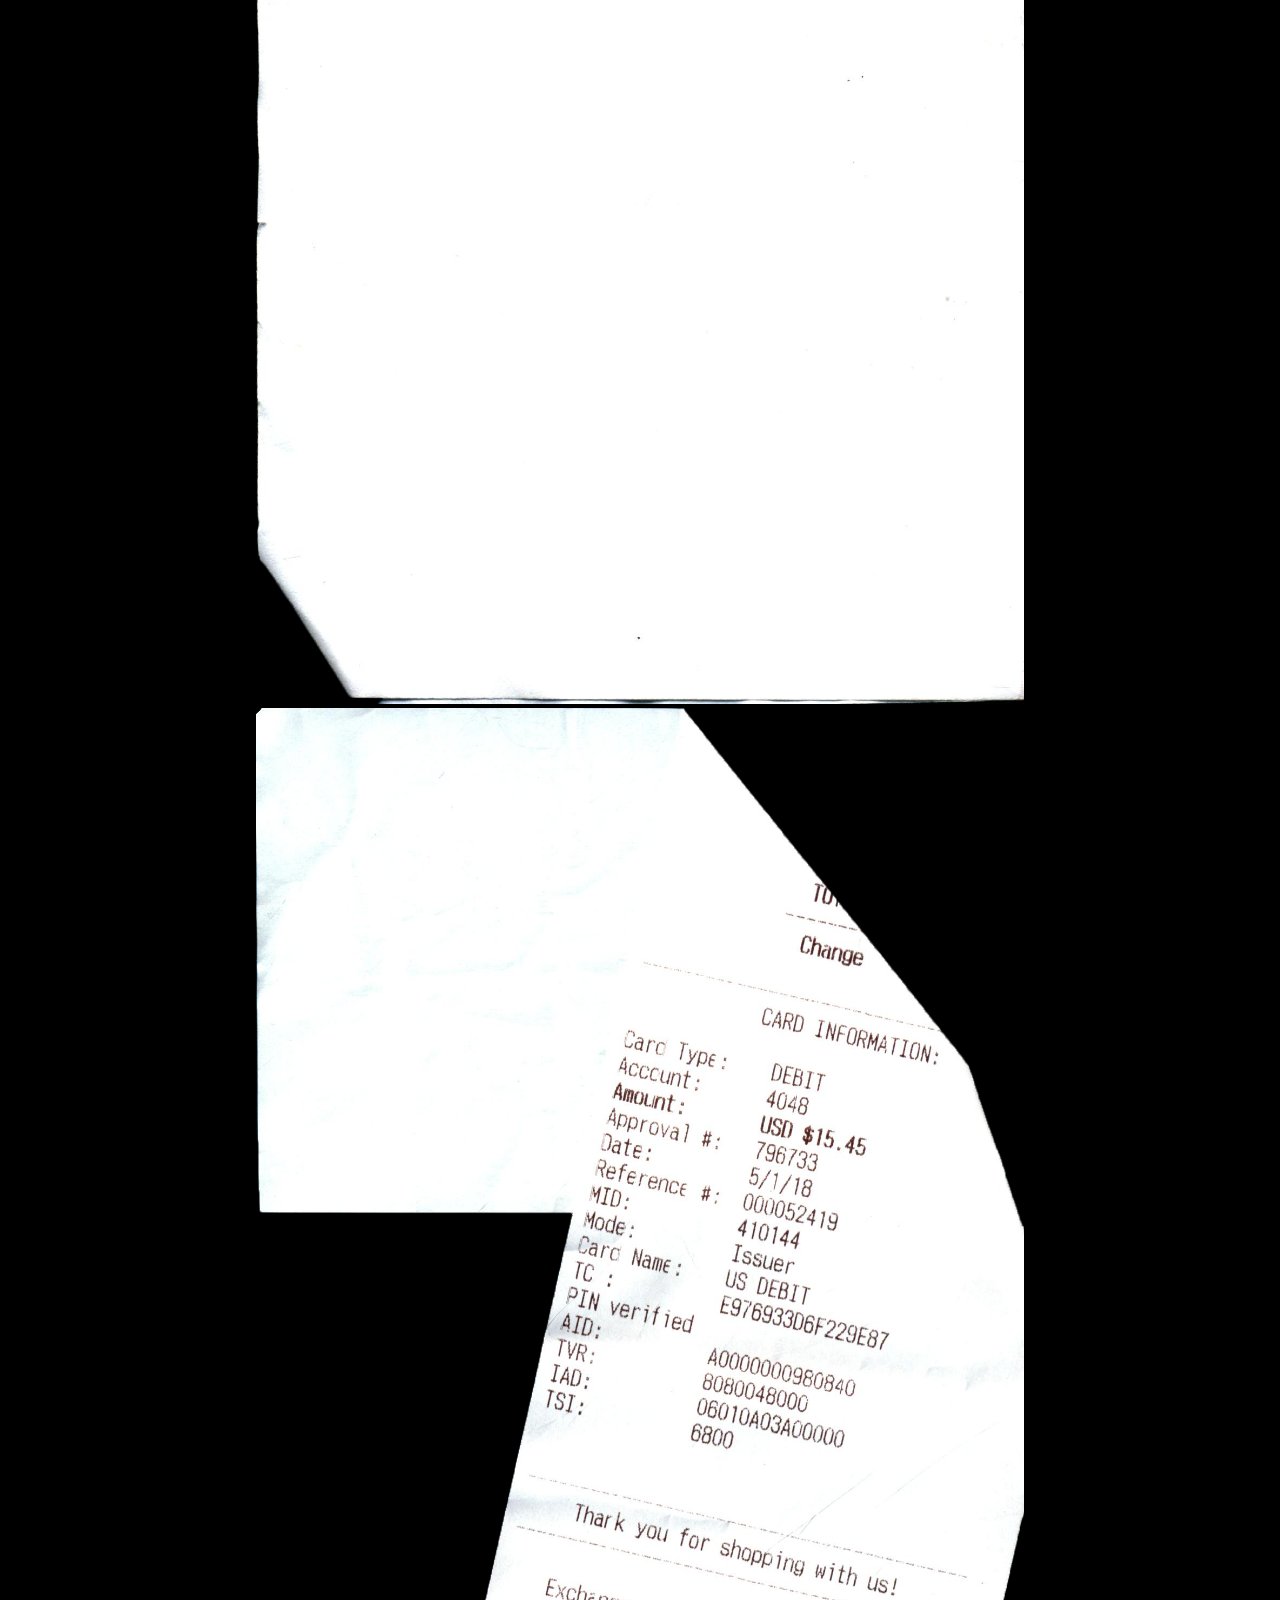
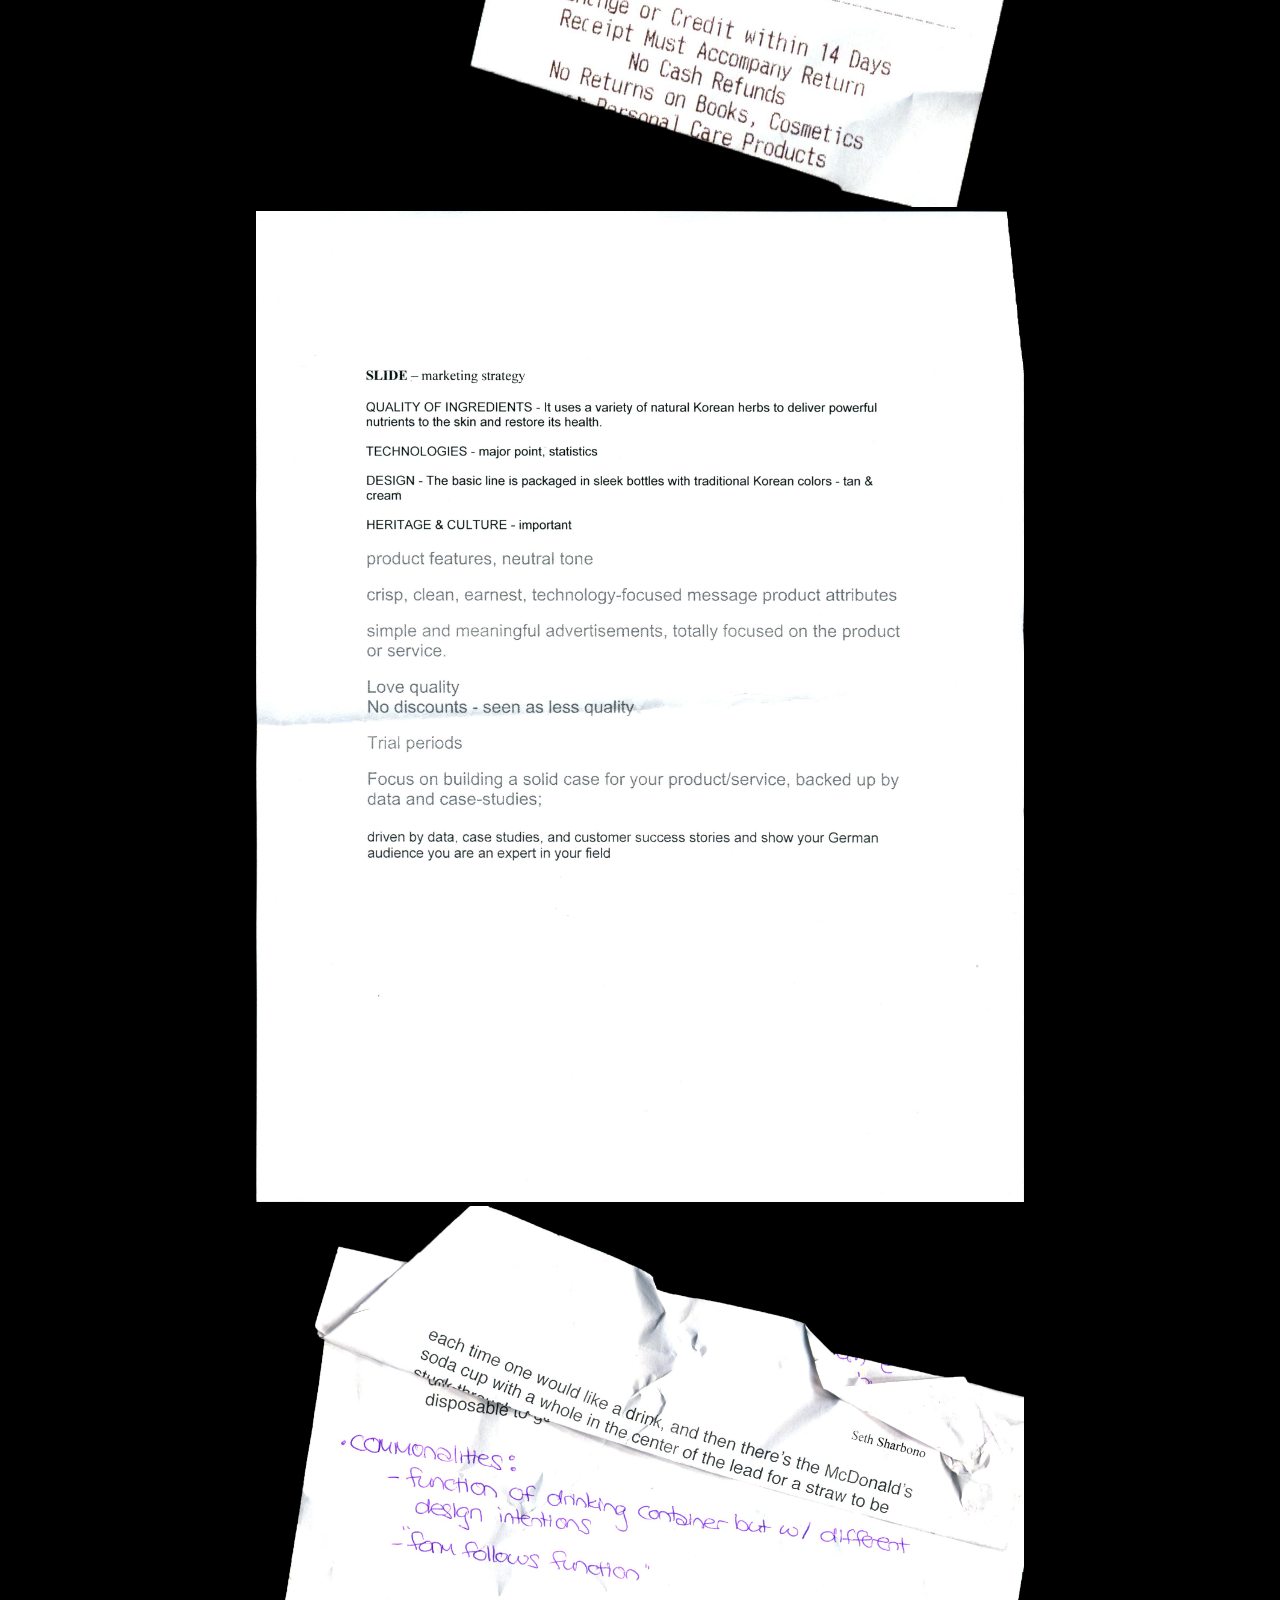
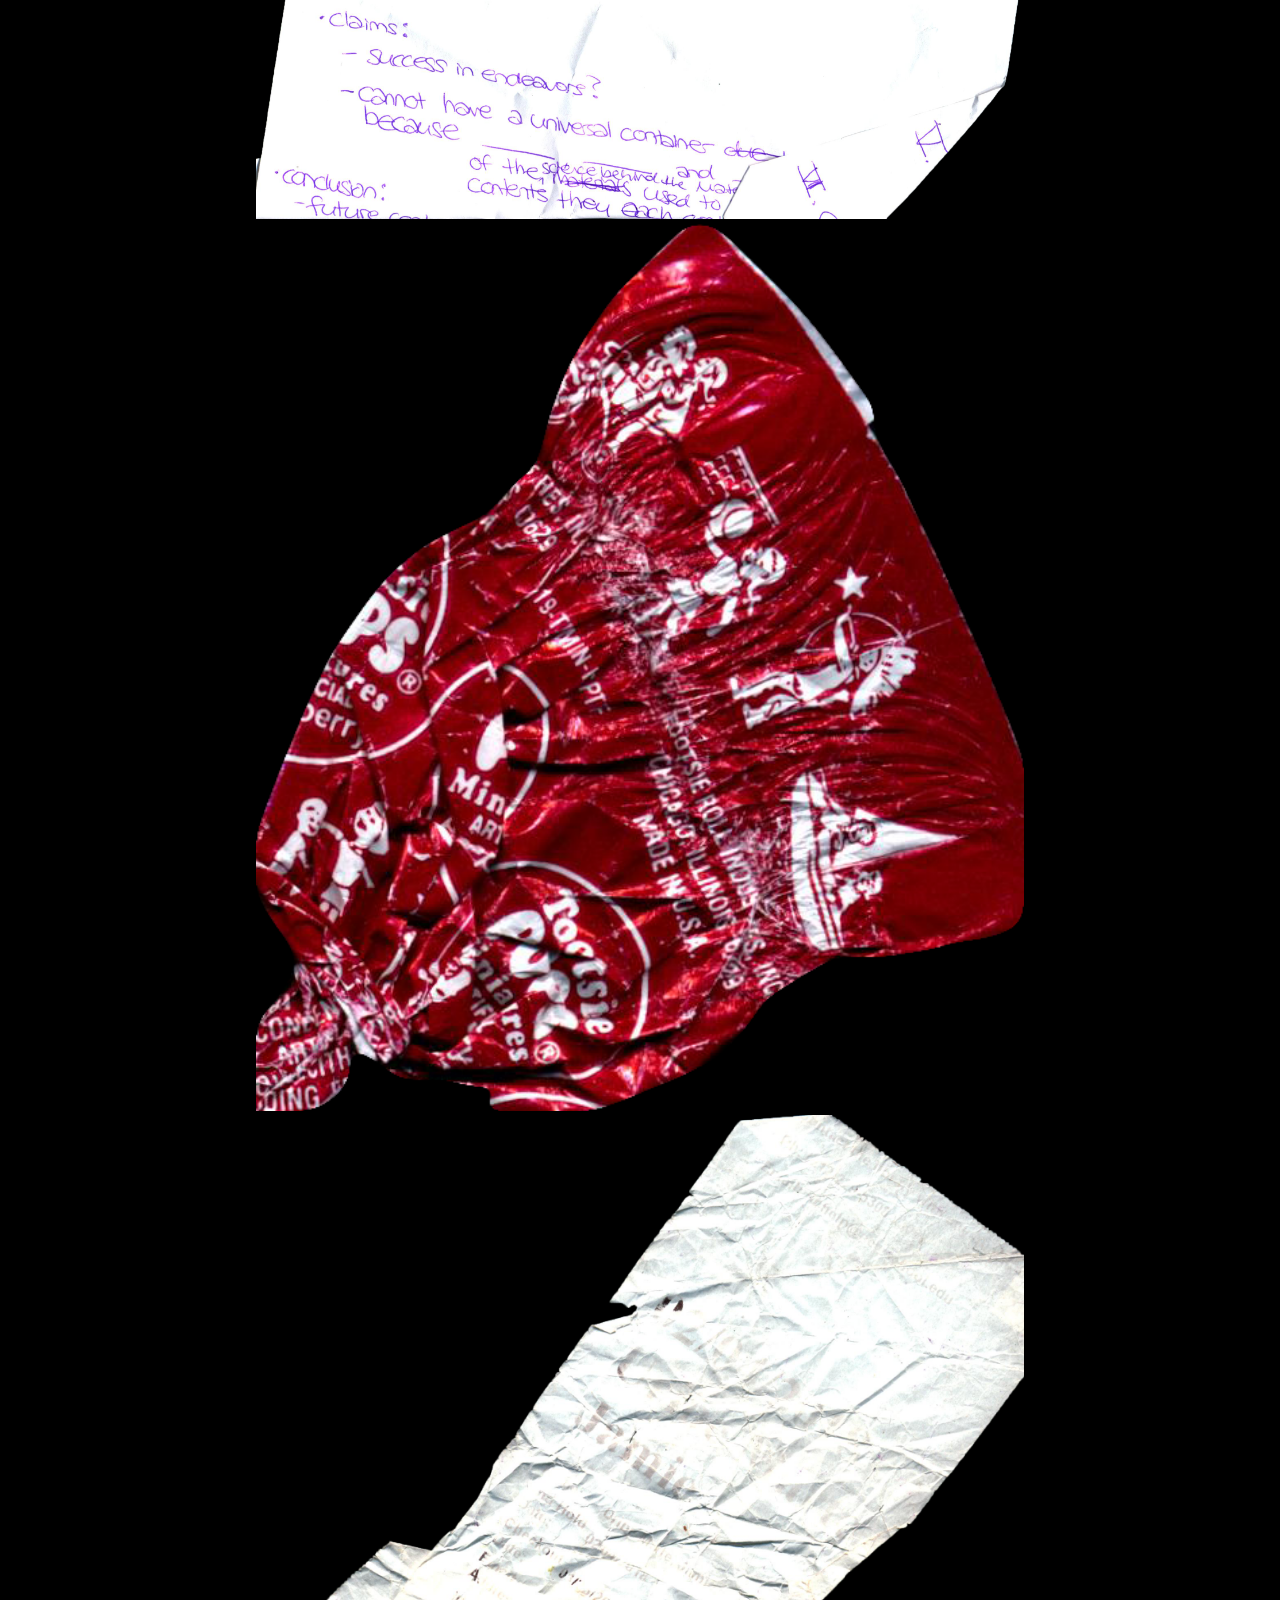
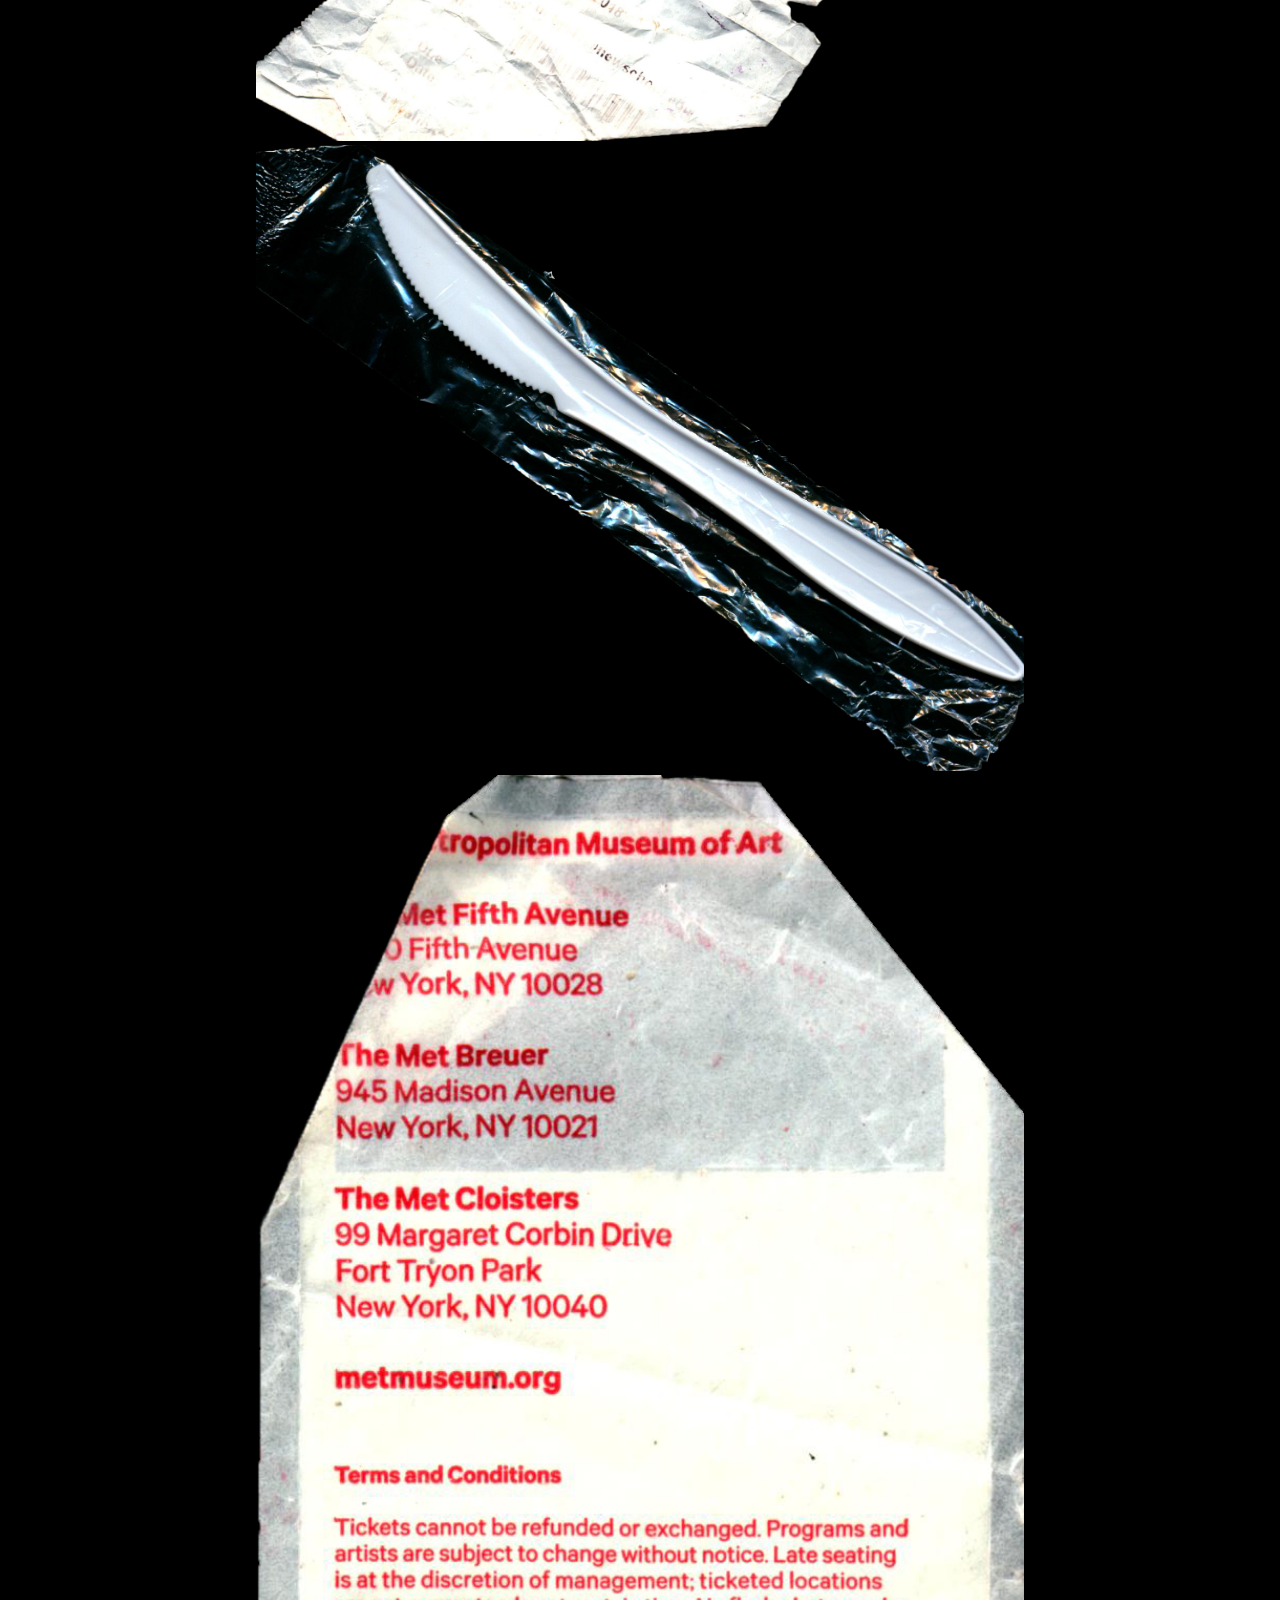
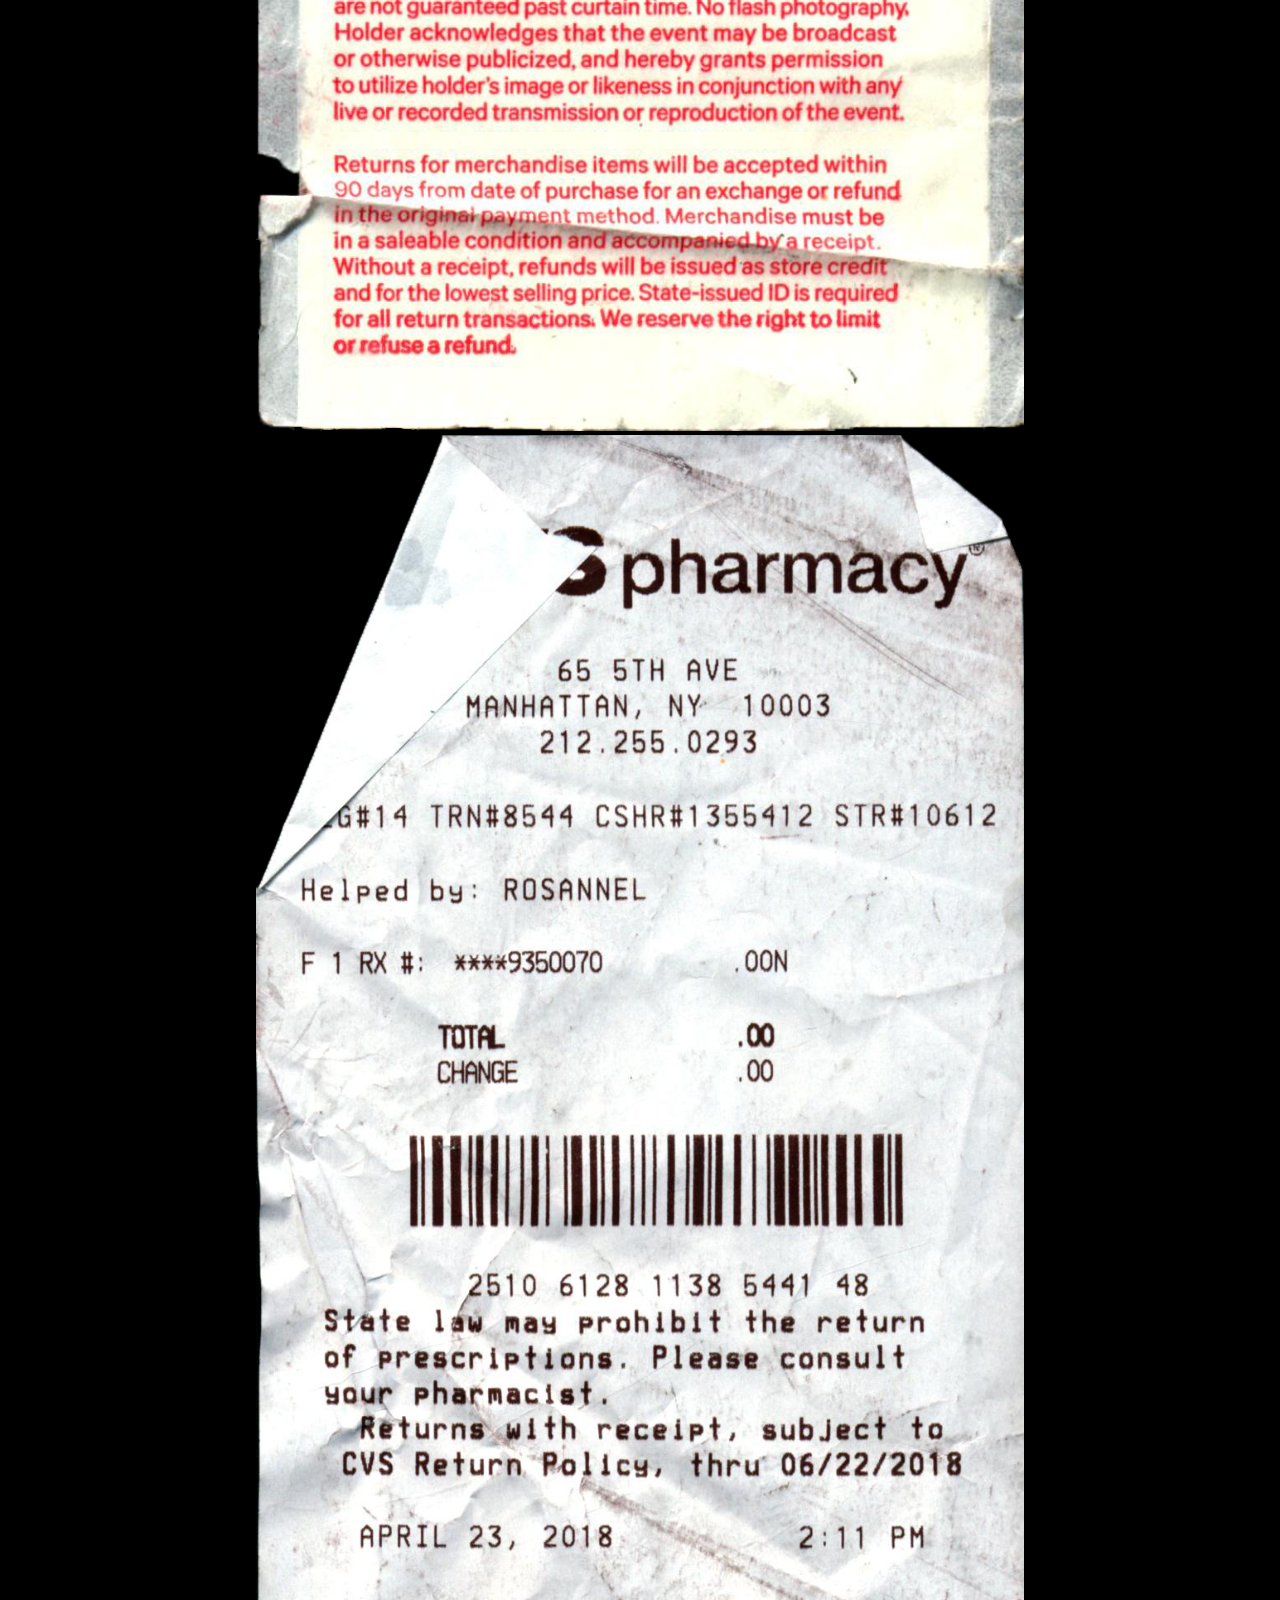
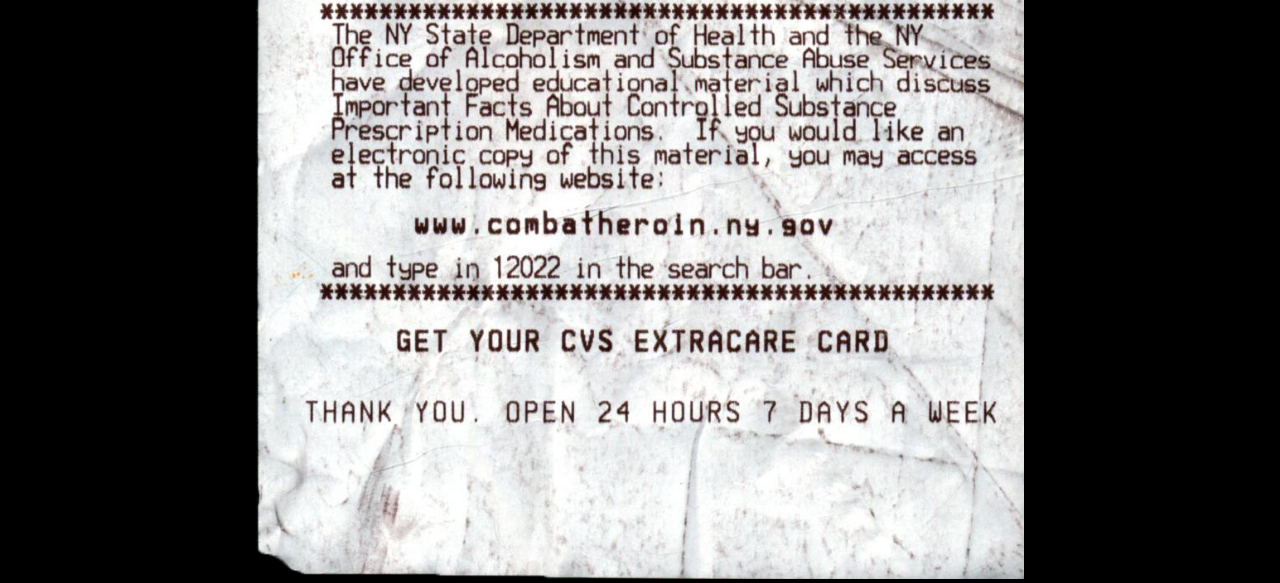
<file: trash/trash.html>
<!DOCTYPE html>
<html>
<head>
	<title>Trash Gallery</title>
	<link rel="stylesheet" type="text/css" href="trash.css">
	<link rel="shortcut icon" type="image/png" href="favicon.png">
	<script src="https://ajax.googleapis.com/ajax/libs/jquery/3.3.1/jquery.min.js"></script>

</head>
<body>
	<p class="trashgallery">Trash Gallery</p>
	<div class="gallerywrapper">
		<img id="two" src="images/trash13.png">
		<img id="three" src="images/trash15.png">
		<img id="four" src="images/trash16.png">
		<img id="five" src="images/trash17.png">
		<img id="six" src="images/trash18.png">
		<img id="seven" src="images/trash20.png">
		<img id="eight" src="images/trash3.png">
		<img id="nine" src="images/trash5.png">
		<img id="ten" src="images/trash6.png">
		<img id="eleven" src="images/trash7.png">
		<img id="twelve" src="images/trash8.png">
	</div>

	<div class="caption">
		<div class="hover" id="twopop">Claira's plastic baggy</div>
		<div class="hover" id="threepop">Seth's notes for his paper</div>
		<div class="hover" id="fourpop">(Unidentified) slidelist</div>
		<div class="hover" id="fivepop">(Unidentified) receipt</div>
		<div class="hover" id="sixpop">(Unidentified) project proposal</div>
		<div class="hover" id="sevenpop">Seth's outline for a paper</div>
		<div class="hover" id="eightpop">Claira's lollipop wrapper</div>
		<div class="hover" id="ninepop">Jamie's receipt</div>
		<div class="hover" id="tenpop">(Unidentified) plastic knife</div>
		<div class="hover" id="elevenpop">Jamie's tickets from The Met</div>
		<div class="hover" id="twelvepop">Kos' receipt from the drugstore</div>
	</div>

	<div class="button" id="plus">
		<div class="vertical"></div>
		<div class="horizontal"></div>
	</div>
	<div class="button" id="minus">
		<div class="horizontal"></div>
	</div>
	<div id="boxshadow"></div>
	<script type="text/javascript" src="trash.js"></script>
</body>
</html>
</file>
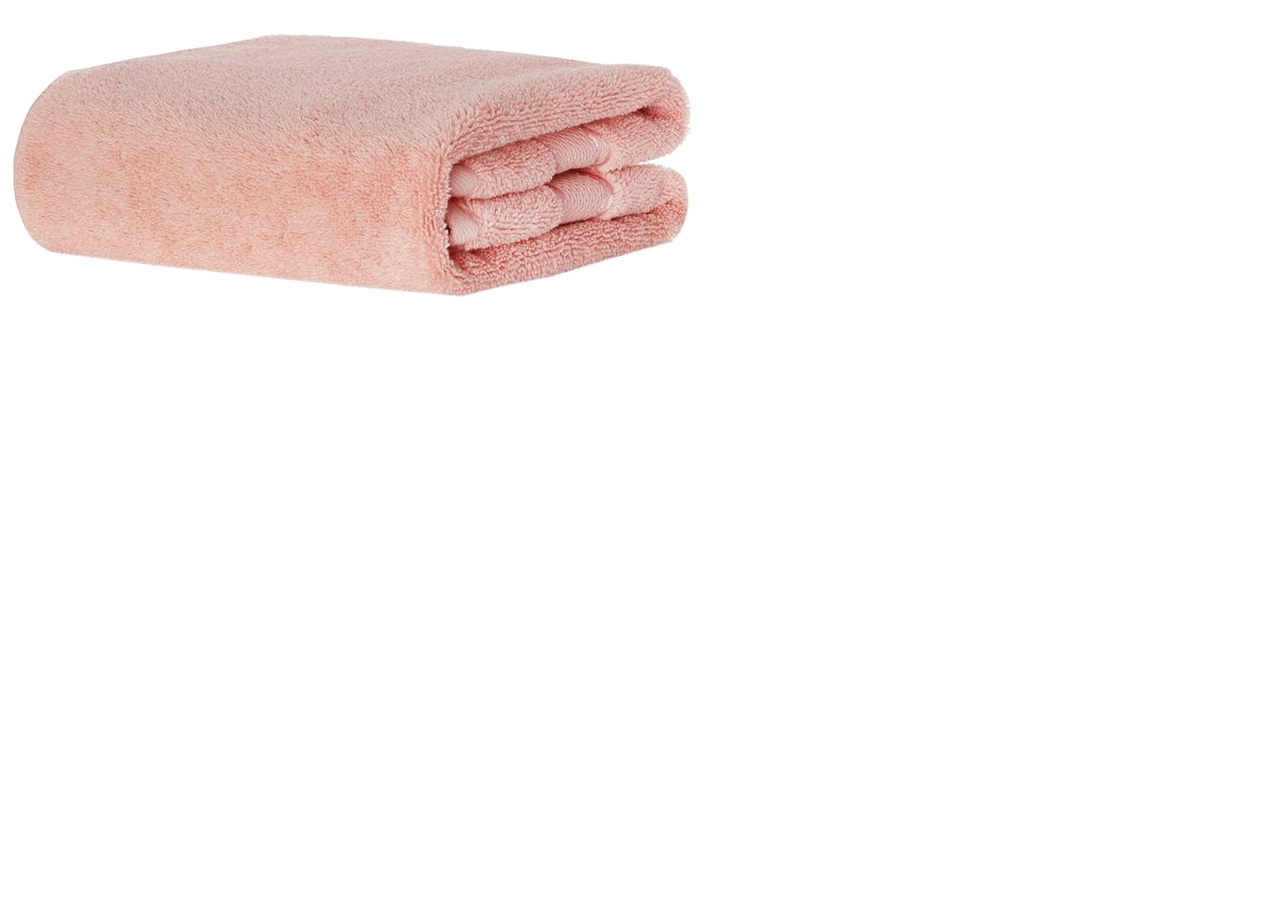
<file: yellow/test.html>
<!DOCTYPE html>
<html>
<head>
	<title>Test</title>
	<link rel="stylesheet" type="text/css" href="test.css">
</head>
<body>
	<img class="object" id="towel" src="images/bathtowel.png">
	<img class="man" id="manfoldinglaundry" src="images/manfoldinglaundry.jpg">

</body>
</html>
</file>
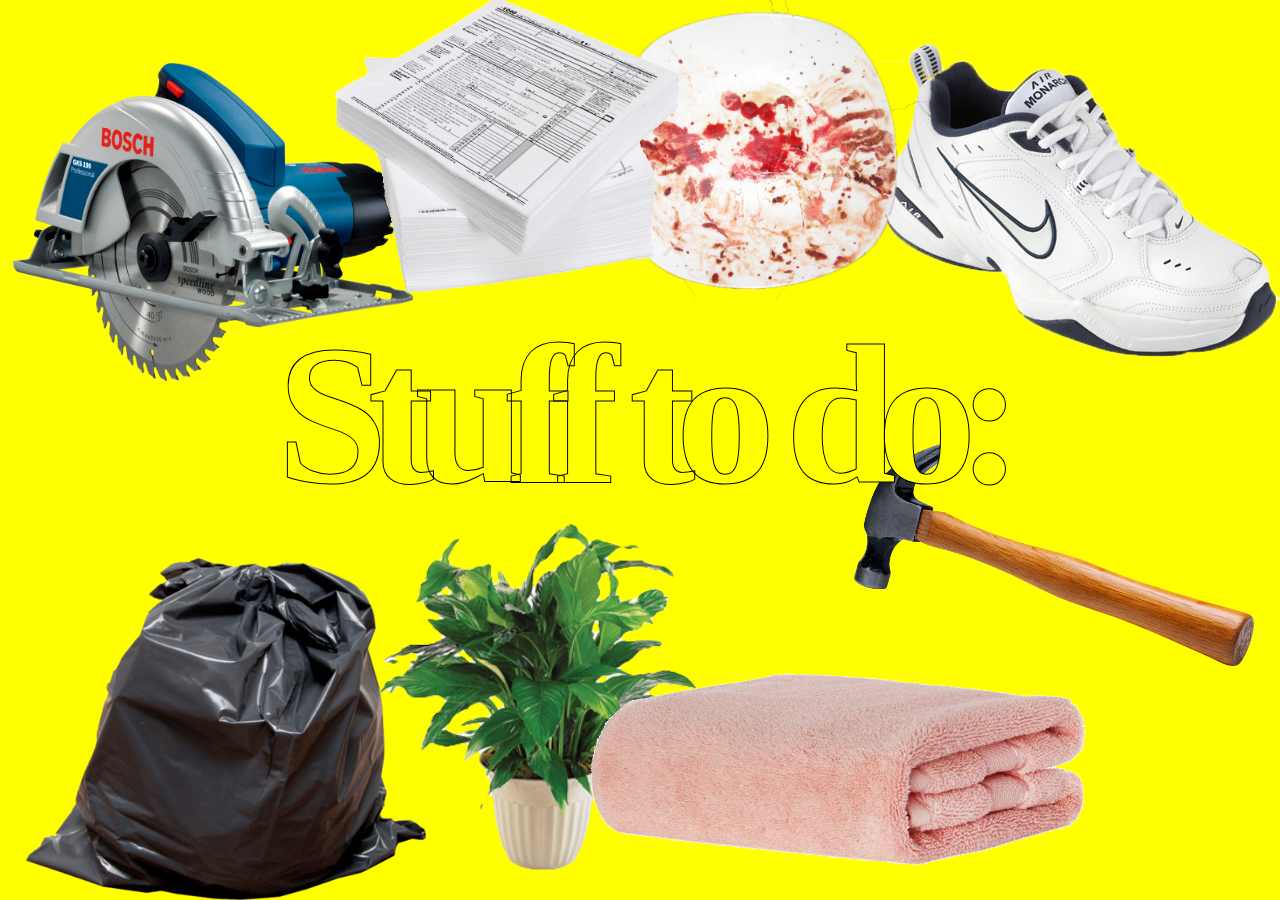
<file: yellow/yellow.html>
<!DOCTYPE html>
<html>
<head>
	<title>Stuff to Do</title>
	<link rel="stylesheet" type="text/css" href="styles_secondyellow.css">
	<link rel="shortcut icon" type="image/png" href="favicon.png">

</head>
<body>
	<p class="title">Stuff to do:</p>
	<img class="object" id="saw" src="images/circularsaw.png">
	<img class="object" id="plantone" src="images/houseplant_1.png">
<!-- 	<img class="object" id="planttwo" src="images/peacelily.png"> -->
	<img class="object" id="towel" src="images/bathtowel.png">
	<img class="object" id="hammer" src="images/hammer.png">
	<img class="object" id="garbage" src="images/garbagebag.png">
	<img class="object" id="nike" src="images/nike.png">
<!-- 	<img class="object" id="dryer" src="images/dryer.png"> -->
	<img class="object" id="dirtyplate" src="images/dirtyplate.png">
	<img class="object" id="tax" src="images/tax.png">



	<img class="man" id="manfoldinglaundry" src="images/manfoldinglaundry.jpg">
	<img class="man" id="mandoingtaxes" src="images/mandoingtaxes.jpg">
	<img class="man" id="mandoingdishes" src="images/mandoingdishes.jpg">
	<img class="man" id="manmowing" src="images/manmowing.jpg">
	<img class="man" id="mansawing" src="images/mansawing.JPG">
	<img class="man" id="mantakingouttrash" src="images/mantakingouttrash.jpg">
	<img class="man" id="manwateringplants" src="images/manwateringplants.jpg">
	<img class="man" id="manjogging" src="images/manjogging.jpg">
	<img class="man" id="manhammering" src="images/manhammering.jpg">

	<script type="text/javascript" src="main.js"></script>
</body>
</html>
</file>
<file: purple.css>
* {
	padding: 0;
	margin: 0;
	font-family: "Helvetica";
	font-weight: lighter;
	
}

body {
	background-color: #b057f9;
}

.scrolltext {
	position: relative;
	border-bottom: 2px solid black;
	letter-spacing: -15px;
	white-space: nowrap;
	line-height: 80%;
	overflow-y: hidden;
	overflow-x: scroll;
	padding: 5px;
	height: 160px;
	width: 100%;
	font-size: 200px;
	z-index: 1;
}

a {
	text-decoration: none;
	color: black;
}




#talk:hover {
	background-color: white;
	
}

#intro:hover {
	background-color: white;
	
}

#time:hover {
	background-color: white;
}

#chat:hover {
	background-color: white;
}

#walk:hover {
	background-color: white;
}

#phone:hover {
	background-color: white;
}


.smalltext {
	font-size: 40px;
	letter-spacing: 0px;
	line-height: 0;
	text-align: center;
}

::-webkit-scrollbar {
	height: 2px;
}

::-webkit-scrollbar-track {
    border: 1px solid black;
}

::-webkit-scrollbar-thumb { 
    border: 1px solid black;
}

#boxshadow {
	width: 200px;
	height: 200px;
	border-radius: 50%;
/*	background-color: red;*/
	position: absolute;
	z-index: 100000000000;
	pointer-events: none;
	
}

#populate {
	position: absolute;
	font-size: 50px;
	width: 200px;
	height: 200px;
	text-align: center;
	margin: auto;
	top: 0;
	bottom: 0;
	right: 0;
	left: 0;

}

/*#hoverimage {
	width: 300px;
	position: relative;
}
*/

#hoverimage {
	position: absolute;
	margin: auto;
	width: 300px;
	height: 300px;
	border-radius: 50%;
}
</file>
<file: ethan/ethan.css>
* {
	margin: 0;
	padding: 0;

}

.advance {
	width: 100%;
	height: 100vh;
}

.title {
	position: absolute;
	width: 800px;
	font-family: "helvetica";
	font-weight: lighter;
	font-size: 200px;
	text-align: center;
	margin: auto;
	top: 0;
	bottom: 0;
	right: 0;
	left: 0;

}

.arrowbox {
	position: absolute;
	margin: auto;
	left: 0;
	right:0;
	bottom: 20%;
	width: 200px;
	height: 80px;
}

.arrowbox .arrowlength{
	position: absolute;
	margin: auto;
	top: 0;
	bottom: 0;
	width: 80%;
	height: 10%;
	background-color: white;
}

.arrowbox .arrowtop{
	position: absolute;
	right: 0;
	border-top: 40px solid transparent;
	border-bottom: 40px solid transparent;
	border-left: 40px solid white;
	width: 0;
	height: 0;
}

.popup {
	width: 1500px;
	height: 400px;
	background-color: black;
	color: white;
	font-family: "helvetica";
	font-weight: lighter;
	font-size: 150px;
	text-align: center;
	position: absolute;
	margin: auto;
	top: 0;
	bottom:0;
	right: 0;
	left: 0;
	display: none;
	pointer-events: none;

}


.link {
	text-decoration: none;
	color: white;
}

.linkhover {
	width: 1500px;
	height: 400px;
	background-color: transparent;
	position: absolute;
	margin: auto;
	top: 0;
	right: 0;
	bottom: 0;
	left: 0;

}

.box {
	width: 33%;
	height: 400px;
	position: relative;
	border: 1px solid black;
	display: inline-block;
}

.type {
	width: 400px;
	font-size: 20px;
	font-family: 'Helvetica';
	text-align: center;
	margin: auto;
	position: absolute;
	top: 0;
	bottom: 0;
	right: 0;
	left: 0;
	font-weight: lighter;
}

.viewer {
	width: 100%;
	height: 100vh;

}

.header {
	position: relative;
	height: 30px;
	font-family: 'Helvetica';
	font-weight: lighter;
	display:inline-block;
	font-size: 20px;
	width: 98%;
	padding: 5px;
}

#name {
	position: absolute;
	white-space: nowrap;
}

#twitter {
	position: absolute;
	white-space: nowrap;
	right: 0px;
}
</file>
<file: ethan/ethan_2.css>
* {
	padding: 0;
	margin: 0;
	color: black;
}

body, html{
	/*cursor: url(./cursor.png) 18 18,auto !important;*/
	/*cursor: url(cursor.png) 2 2, pointer;*/
	cursor: none;
}


.header {
	position: fixed;
	margin: auto;
	top: 0;
	bottom: 0;
	right: 0;
	left: 0;
	height: 30px;
	font-family: 'Helvetica';
	font-weight: lighter;
	display: inline-block;
	font-size: 20px;
	width: 95%;
	padding-top: 10px;
	padding-bottom: 10px;
	padding-left: 20px;
	padding-right: 20px;
}

#name {
	position: absolute;
	white-space: nowrap;
}

#twitter {
	position: absolute;
	white-space: nowrap;
	right: 0px;
}

.type {
	position: absolute;
	font-size: 100px;
	text-align: center;
	margin: auto;
	top: -20%;
	bottom: 0;
	right: 0;
	left: 0;
	width: 900px;
	height: 100px;
	font-family: "helvetica";
	font-weight: lighter;
}

.arrowbox {
	position: absolute;
	width: 200px;
	height: 80px;
}

.arrowbox .arrowlength {
	position: absolute;
	margin: auto;
	top: 0;
	bottom: 0;
	width: 80%;
	height: 10%;
	background-color: black;
}

.arrowbox .arrowtop {
	position: absolute;
	right: 0;
	border-top: 40px solid transparent;
	border-bottom: 40px solid transparent;
	border-left: 40px solid black;
	width: 0;
	height: 0;
}

.info {
	position: fixed;
	top: 0;
	width: 100%;
	font-family: 'Helvetica';
	font-weight: lighter;
	font-size: 20px;
	height: 40px;
	text-align: center;
	padding-bottom: 10px;
	padding-top: 10px;

}

#three {
	position: absolute;
	margin: auto;
	top: -50%;
	bottom: 0;
	right: 0;
	left: 0;
	width: 900px;
	height: 100px;
}

#five {
	position: absolute;
	margin: auto;
	top: -60%;
	bottom: 0;
	right: 0;
	left: 0;
	width: 900px;
	height: 100px;
}

#six {
	position: absolute;
	margin: auto;
	top: -50%;
	bottom: 0;
	right: 0;
	left: 0;
	width: 900px;
	height: 100px;
}
</file>
<file: goodfriend/goodfriend_2.css>
*{
	margin: 0;
	padding: 0;
	font-family: "helvetica";
	font-weight: lighter;
}


.image {
	width: 100%;
	padding: 0;
}

.title {
	text-align: center;
	left: 0;
	right: 0;
	top: 20%;
	margin: auto;
	width: 100%;
	height: 0px;
	position: fixed;
	font-size: 80px;
	font-family: "Helvetica";
	font-weight: bolder;
	z-index: 500;
}

.title:hover {
	transform: rotate(-3deg);
	font-size: 150px;
}

.viewer {
	position: absolute;
	text-align: center;
}

.box {
/*	padding: 10px;*/
	margin: 0;
	position: relative;
	height: 40vh;
	width: 20%;
	border: 1px solid black;
	overflow-y: scroll;
	overflow-x: hidden;
	min-width: 250px;
	max-height: 300px;
	font-size: 30px;
	display:inline-block;
	text-align: left;
	box-shadow: 0px 0px 300px white;
}

.box:hover {
	transform: rotate(20deg);
	z-index: 100;

}

.button {
	border: 10px solid black;
	width: 50px;
	height: 50px;
	position: fixed;
	bottom: 2%;
	right: 2%;
	border-radius: 50%;
}

.button:hover {
	width: 200px;
	height: 200px;
}

.buttoninfo {
	/*display: none;*/
	font-weight: bold;
	position: absolute;
	margin: auto;
	top: 0;
	right: 0;
	left: 0;
	bottom: 0;
}

.button:hover + .buttoninfo {
	display: block;
	font-weight: bold;
	position: absolute;
	margin: auto;
	top: 0;
	right: 0;
	left: 0;
	bottom: 0;

}

.info {
	position: fixed;
	width: 100%;
	height: 100vh;
	background-color: white;
	text-align: center;
	z-index: 499;
	display: none;
}

.infotext {
	font-size: 50px;
	position: absolute;
	top: 30%;
	padding: 20px;

}
</file>
<file: grocery/stylesheet.css>
/*! Generated by Font Squirrel (https://www.fontsquirrel.com) on April 24, 2018 */



@font-face {
    font-family: 'vag_roundedbold';
    src: url('vag_rounded_bold-webfont.woff2') format('woff2'),
         url('vag_rounded_bold-webfont.woff') format('woff');
    font-weight: normal;
    font-style: normal;

}
</file>
<file: trash/trash.css>
* {
	margin: 0;
	padding: 0;
	
}

body {
	background-color: black;
}

img {
	width: 60%;
	max-width: 100%;
	min-width: 25%;
	display: inline-block;


}

.trashgallery {
	color: white;
	margin: auto;
	left: 0;
	right: 0;
	font-family: "Helvetica";
	font-weight: lighter;
	text-align: center;
	font-size: 200px;
	position: fixed;
	z-index: 1;
}

.gallerywrapper {
	margin: 0 auto;
	position: absolute;
	text-align: center;

}

.button {
	width: 200px;
	height: 200px;
	border: 10px solid white;
	border-radius: 50%;
	position: fixed;
	bottom: 0;
	z-index: 2;


}

#plus {
	right: 0;
}

#minus {
	left: 0;
}

.horizontal {
	width: 100px;
	height: 10px;
	background-color: white;
	position: absolute;
	margin: auto;
	top: 0;
	right: 0;
	left: 0;
	bottom: 0;
}

.vertical {
	width: 10px;
	height: 100px;
	background-color: white;
	position: absolute;
	margin: auto;
	top: 0;
	right: 0;
	left: 0;
	bottom: 0;
}

.hover {
	font-family: "Helvetica";
	font-weight: lighter;
	color: white;
	width: 100%;
	text-align: center;
	font-size: 70px;
	position: fixed;
	bottom: 5%;
	display: none;
	pointer-events: none;
}

.caption {
	width: 500px;

}
</file>
<file: yellow/test.css>
#manfoldinglaundry{
	display: none;
}

#towel:hover {
	transform: rotate(20deg);
}

#towel:hover + #manfoldinglaundry{
	display: inline-block;
}
</file>
<file: yellow/styles_secondyellow.css>
* {
	padding: 0;
	margin: 0;
}

body {
	background-color: yellow;
}

.title {
	font-family: "Times";
	font-size: 200px;
	font-weight: bolder;
	-webkit-text-fill-color: yellow; /* Will override color (regardless of order) */
  -webkit-text-stroke-width: 1px;
  -webkit-text-stroke-color: black;
 	position: absolute;
 	white-space: nowrap;
 	width: 65%;
 	height: 300px;
 	margin: auto;
 	top: 0;
 	bottom: 0;
 	right: 0;
 	left: 0;
 	text-align: center;
 	letter-spacing: -20px;
 	z-index: 20;
 	
}

.man {
	position: absolute;
	margin: auto;
	top: 0;
	bottom: 0;
	right: 0;
	left: 0;
	height: 480px;
	overflow-y: hidden;
	pointer-events: none;

}

#manfoldinglaundry {
	display: none;
}

#manhammering {
	display: none;
}

#mandoingdishes {
	display: none;
}

#mandoingtaxes {
	display: none;
}

#manmowing {
	display: none;
}

#mansawing {
	display: none;
}

#mantakingouttrash {
	display: none;
}

#manwateringplants {
	display: none;
}

#manjogging {
	display: none;
}


#towel {
	position: absolute;
	bottom: 3%;
	right: 15%;
	width: 500px;
}

#towel:hover {
	transform: rotate(7deg);
}

#saw {
	top: 7%;
	left: 1%;
	width: 400px;
}

#saw:hover {
	transform: rotate(-12deg);
}

#tax {
	top: -6%;
	left: 24%;
	width: 400px;
}

#tax:hover {
	transform: rotate(17deg);
}

#plantone{
	bottom: 3%;
	left: 27%;
	width: 400px;
}

#plantone:hover {
	transform: rotate(-165deg);
}


#hammer {
	bottom: 26%;
	right: 2%;
	width: 400px;
}

#hammer:hover {
	transform: rotate(-20deg);
}

#garbage {
	bottom: 0;
	left: 2%;
	width: 400px
}

#garbage:hover {
	transform: rotate(-30deg);
}

#nike {
	top: 0;
	right: 0;
	width: 400px;
}

#nike:hover {
	transform: rotate(15deg);
}


#dirtyplate {
	top: 0%;
	right: 26%;
	width: 400px;
}

#dirtyplate:hover {
	transform: rotate(40deg);
}


.object {
	position: absolute;
}
</file>
<file: grocery/specimen_files/specimen_stylesheet.css>
@import url('grid_12-825-55-15.css');

/*  
	CSS Reset by Eric Meyer - Released under Public Domain
    http://meyerweb.com/eric/tools/css/reset/
*/
html, body, div, span, applet, object, iframe,
h1, h2, h3, h4, h5, h6, p, blockquote, pre,
a, abbr, acronym, address, big, cite, code,
del, dfn, em, font, img, ins, kbd, q, s, samp,
small, strike, strong, sub, sup, tt, var,
b, u, i, center, dl, dt, dd, ol, ul, li,
fieldset, form, label, legend, table, 
caption, tbody, tfoot, thead, tr, th, td 
                  {margin: 0;padding: 0;border: 0;outline: 0;
                  font-size: 100%;vertical-align: baseline;
                  background: transparent;}
body              {line-height: 1;}
ol, ul            {list-style: none;}
blockquote, q     {quotes: none;}
blockquote:before, blockquote:after,
q:before, q:after {content: '';	content: none;}
:focus            {outline: 0;}
ins               {text-decoration: none;}
del               {text-decoration: line-through;}
table             {border-collapse: collapse;border-spacing: 0;}




body {
	color: #000;
	background-color: #dcdcdc;
}

a {
	text-decoration: none;
	color: #1883ba;
}

h1{
	font-size: 32px;
	font-weight: normal;
	font-style: normal;
	margin-bottom: 18px;
}

h2{
	font-size: 18px;
}

#container {
	width: 865px;
	margin: 0px auto;
}


#header {
	padding: 20px;
	font-size: 36px;
	background-color: #000;
	color: #fff;
}

#header span {
	color: #666;
}
#main_content {
	background-color: #fff;
	padding: 60px 20px 20px;
}


#footer p {
	margin: 0;
	padding-top: 10px;
	padding-bottom: 50px;
	color: #333;
	font: 10px Arial, sans-serif;
}

.tabs {
	width: 100%;
	height: 31px;
	background-color: #444;
}
.tabs li {
	float:  left;
	margin: 0;
	overflow: hidden;
	background-color: #444;
}
.tabs li a {
	display: block;
	color: #fff;
	text-decoration: none;
	font: bold 11px/11px 'Arial';
	text-transform: uppercase;
	padding: 10px 15px;
	border-right: 1px solid #fff;
}

.tabs li a:hover {
		background-color: #00b3ff;

}

.tabs li.active a {
	color:  #000;
	background-color: #fff;
}



div.huge {
	
	font-size: 300px;
	line-height: 1em;
	padding: 0;
	letter-spacing: -.02em;
	overflow: hidden;
}
div.glyph_range {
	font-size: 72px;
	line-height: 1.1em;
}

.size10{ font-size: 10px; }
.size11{ font-size: 11px; }
.size12{ font-size: 12px; }
.size13{ font-size: 13px; }
.size14{ font-size: 14px; }
.size16{ font-size: 16px; }
.size18{ font-size: 18px; }
.size20{ font-size: 20px; }
.size24{ font-size: 24px; }
.size30{ font-size: 30px; }
.size36{ font-size: 36px; }
.size48{ font-size: 48px; }
.size60{ font-size: 60px; }
.size72{ font-size: 72px; }
.size90{ font-size: 90px; }


.psample_row1 {	height: 120px;}
.psample_row1 {	height: 120px;}
.psample_row2 {	height: 160px;}
.psample_row3 {	height: 160px;}
.psample_row4 {	height: 160px;}

.psample {
	overflow: hidden;
	position: relative;
}
.psample p {
	line-height: 1.3em;
	display: block;
	overflow: hidden;
	margin: 0;
}

.psample span {
	margin-right: .5em;
}

.white_blend {
	width: 100%;
	height: 61px;
	background-image: url([data-uri]);
	position: absolute;
	bottom: 0;
}
.black_blend {
	width: 100%;
	height: 61px;
	background-image: url([data-uri]);
	position: absolute;
	bottom: 0;
}
.fullreverse {
	background:  #000 !important;
	color:  #fff !important;
	margin-left: -20px;
	padding-left: 20px;
	margin-right: -20px;
	padding-right: 20px;
	padding: 20px;
	margin-bottom:0;
}


.sample_table td {
	padding-top: 3px;
	padding-bottom:5px;
	padding-left: 5px;
	vertical-align: middle;
	line-height: 1.2em;
}

.sample_table td:first-child {
	background-color: #eee;
	text-align: right;
	padding-right: 5px;
	padding-left: 0;
	padding: 5px;
	font: 11px/12px "Courier New", Courier, mono;
}

code {
	white-space: pre;
	background-color: #eee;
	display: block;
	padding: 10px;
	margin-bottom: 18px;
	overflow: auto;
}


.bottom,.last 	{margin-bottom:0 !important; padding-bottom:0 !important;}

.box  { 
  padding: 18px; 
  margin-bottom: 18px; 
  background: #eee; 
}

.reverse,.reversed { background:  #000 !important;color:  #fff !important; border: none !important;}

#bodycomparison {
	position: relative;
	overflow: hidden;
	font-size: 72px;
	height: 90px;
	white-space: nowrap;
}

#bodycomparison div{
	font-size: 72px;
	line-height: 90px;
	display: inline;
	margin: 0 15px 0 0;
	padding: 0;
}

#bodycomparison div span{
	font: 10px Arial;
	position: absolute;
	left: 0;
}
#xheight {
	float: none;
	position: absolute;
	color: #d9f3ff;
	font-size: 72px;
	line-height: 90px;
}

.fontbody {
 position: relative;
}
.arialbody{
	font-family: Arial;
	position: relative;
}
.verdanabody{
	font-family: Verdana;
	position: relative;
}
.georgiabody{
	font-family: Georgia;
	position: relative;
}

/* @group Layout page
 */

#layout h1 {
	font-size: 36px;
	line-height: 42px;
	font-weight: normal;
	font-style: normal;
}

#layout h2 {
	font-size: 24px;
	line-height: 23px;
	font-weight: normal;
	font-style: normal;
}

#layout h3 {
	font-size: 22px;
	line-height: 1.4em;
	margin-top: 1em;
	font-weight: normal;
	font-style: normal;
}


#layout p.byline {
	font-size: 12px;
	margin-top: 18px;
	line-height: 12px;
	margin-bottom: 0;
}
#layout p {
	font-size: 14px;
	line-height: 21px;
	margin-bottom: .5em;
}

#layout p.large{
	font-size: 18px;
	line-height: 26px;
}

#layout .sidebar p{
	font-size: 12px;
	line-height: 1.4em;
}

#layout p.caption {
	font-size: 10px;
	margin-top: -16px;
	margin-bottom: 18px;
}

/* @end */

/* @group Glyphs */

#glyph_chart div{
	background-color: #d9f3ff;
	color: black;
	float: left;
	font-size: 36px;
	height: 1.2em;
	line-height: 1.2em;
	margin-bottom: 1px;
	margin-right: 1px;
	text-align: center;
	width: 1.2em;
	position: relative;
	padding: .6em .2em .2em;
}

#glyph_chart div p {
	position: absolute;
	left: 0;
	top: 0;
	display: block;
	text-align: center;
	font: bold 9px Arial, sans-serif;
	background-color: #3a768f;
	width: 100%;
	color: #fff;
	padding: 2px 0;
}


#glyphs h1 {
	font-family: Arial, sans-serif;
}
/* @end */

/* @group Installing */

#installing {
	font: 13px Arial, sans-serif;
}

#installing p,
#glyphs p{
	line-height: 1.2em;
	margin-bottom: 18px;
	font: 13px Arial, sans-serif;
}



#installing h3{
	font-size: 15px;
	margin-top: 18px;
}

/* @end */

#rendering h1 {
	font-family: Arial, sans-serif;
}
.render_table td {
	font: 11px "Courier New", Courier, mono;
	vertical-align: middle;
}
</file>
